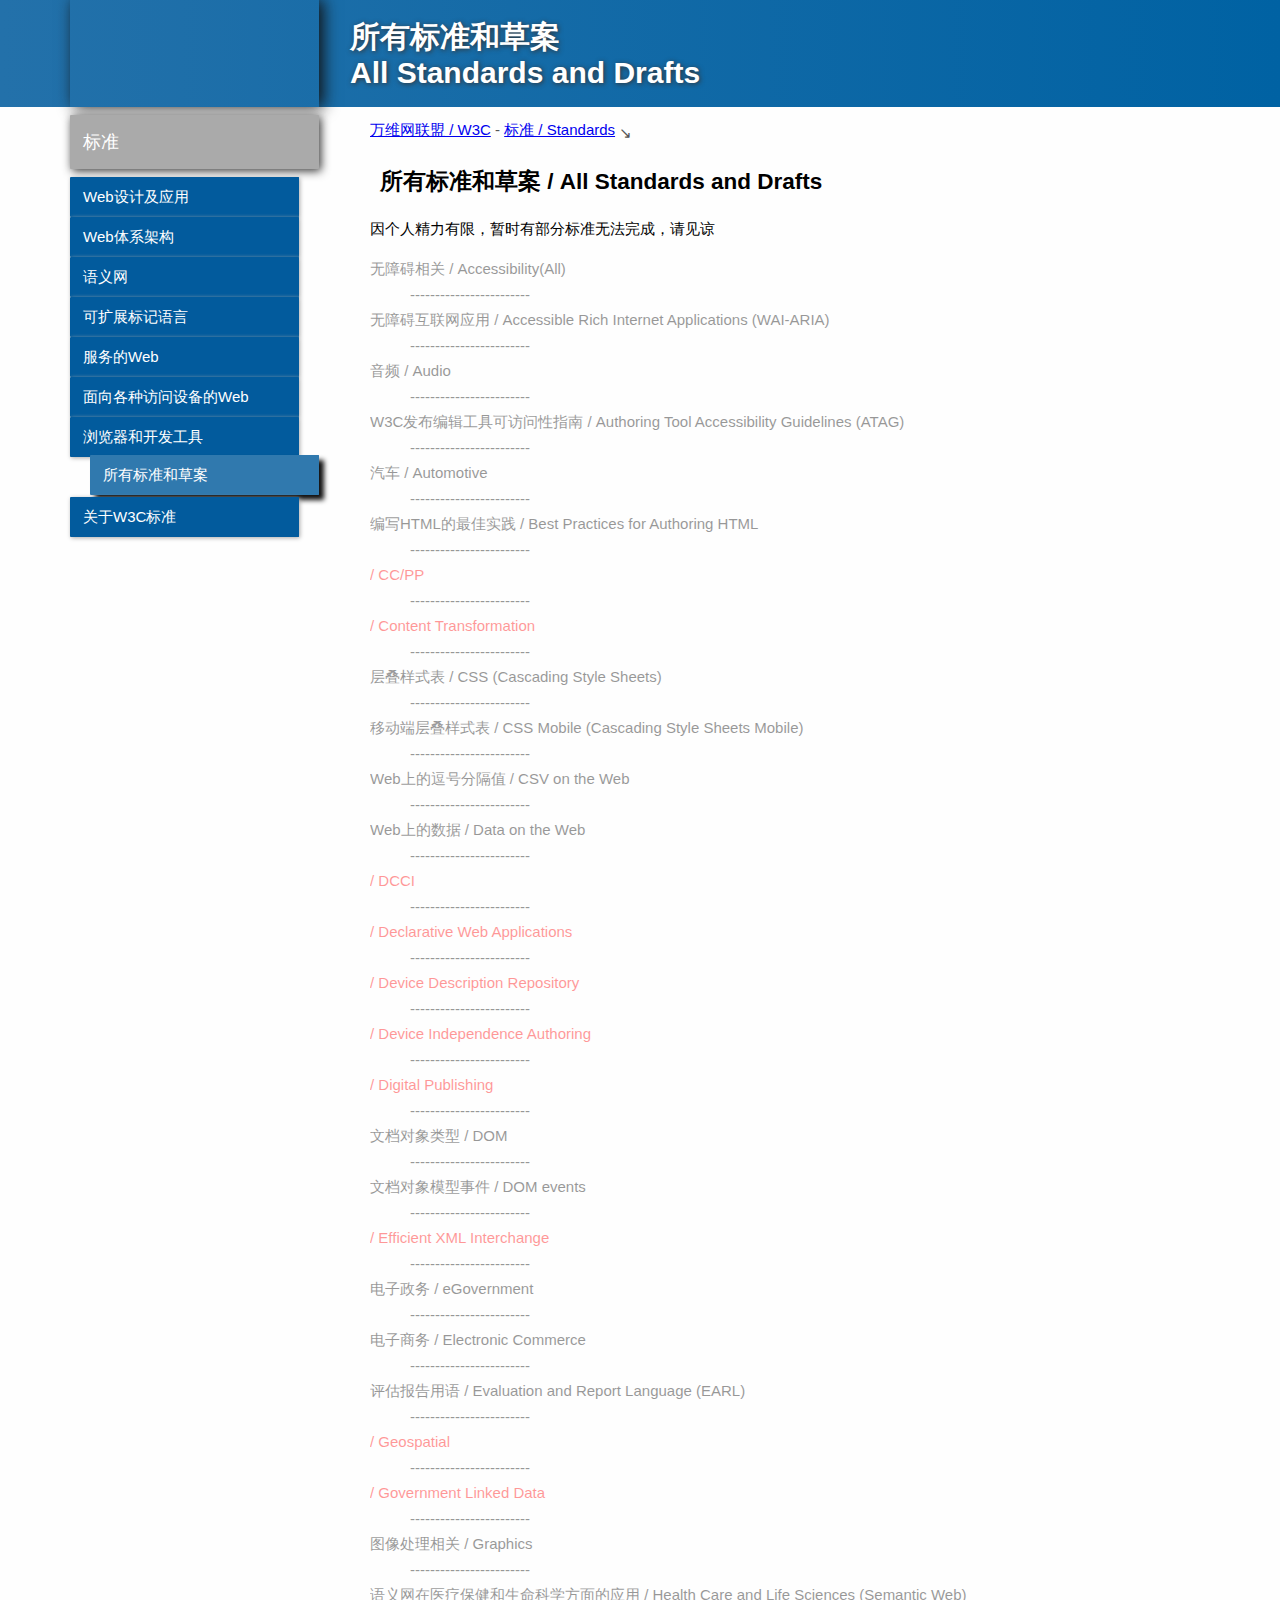
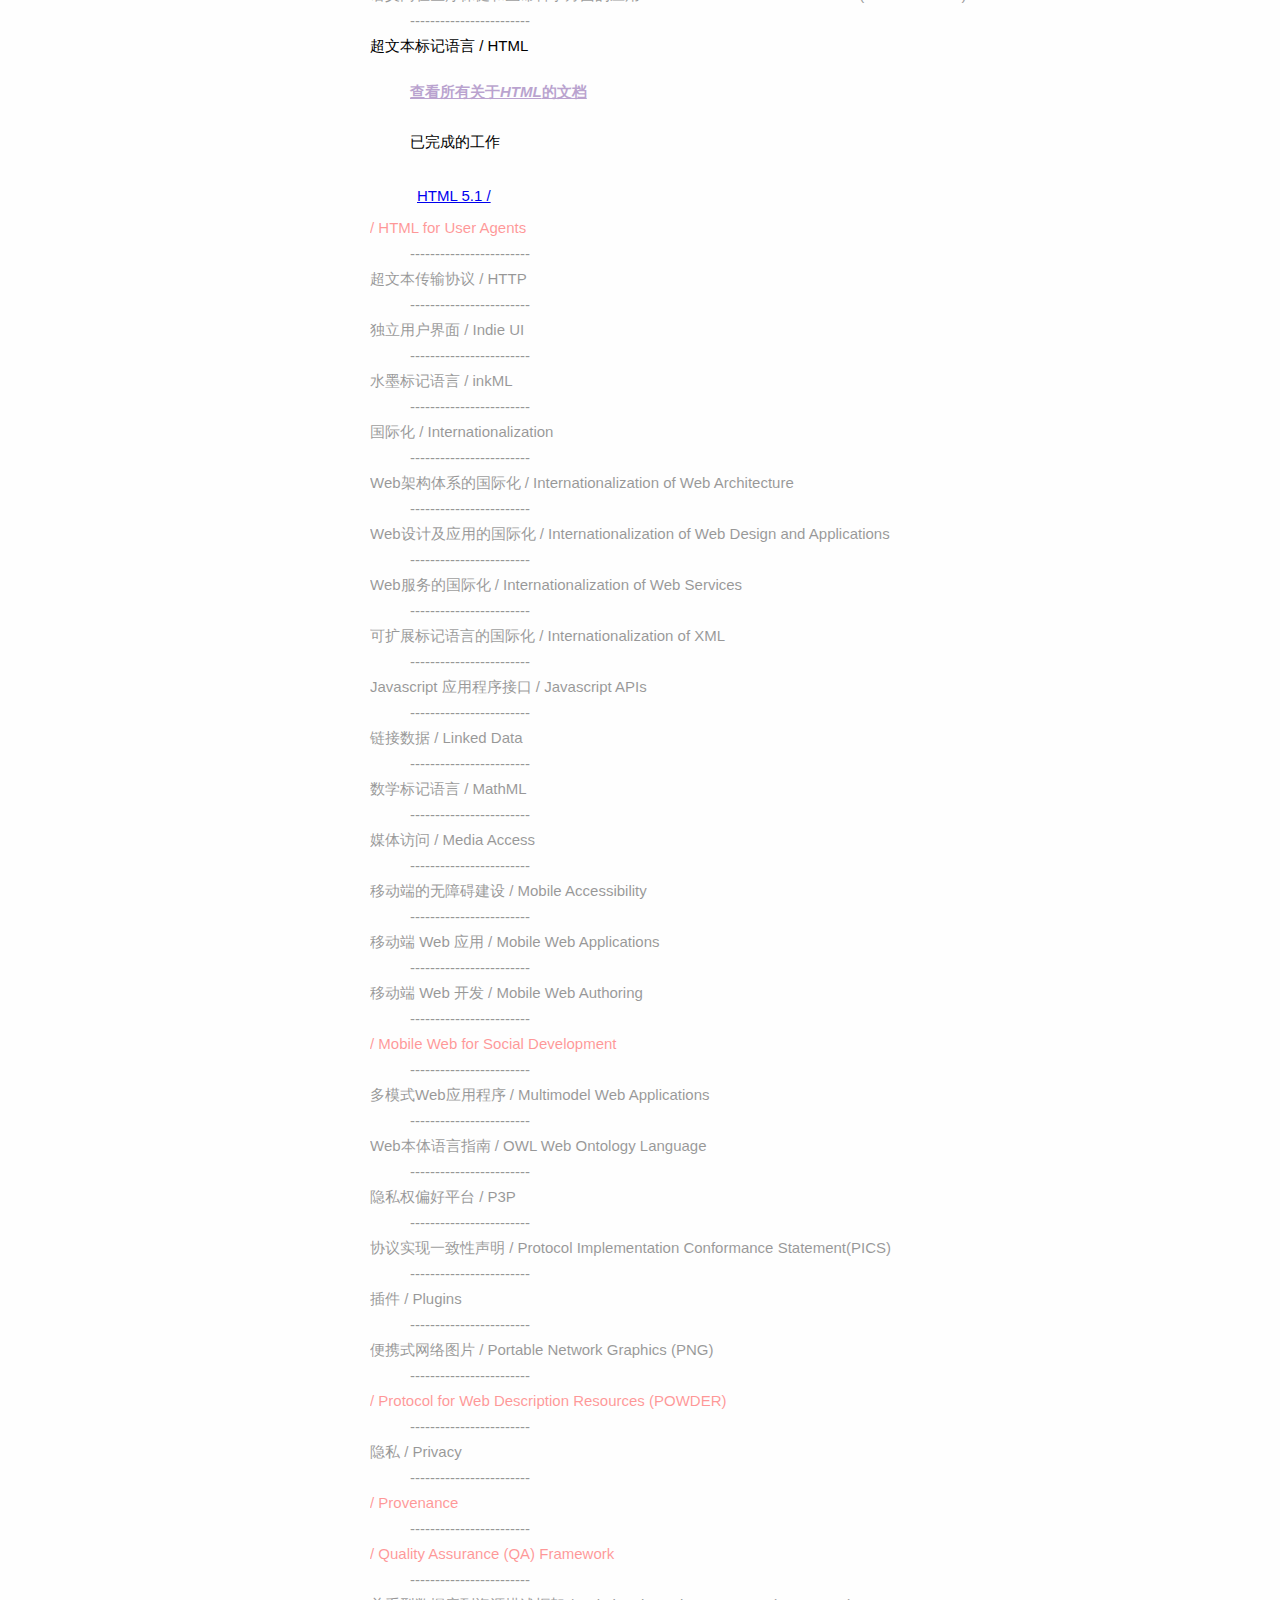
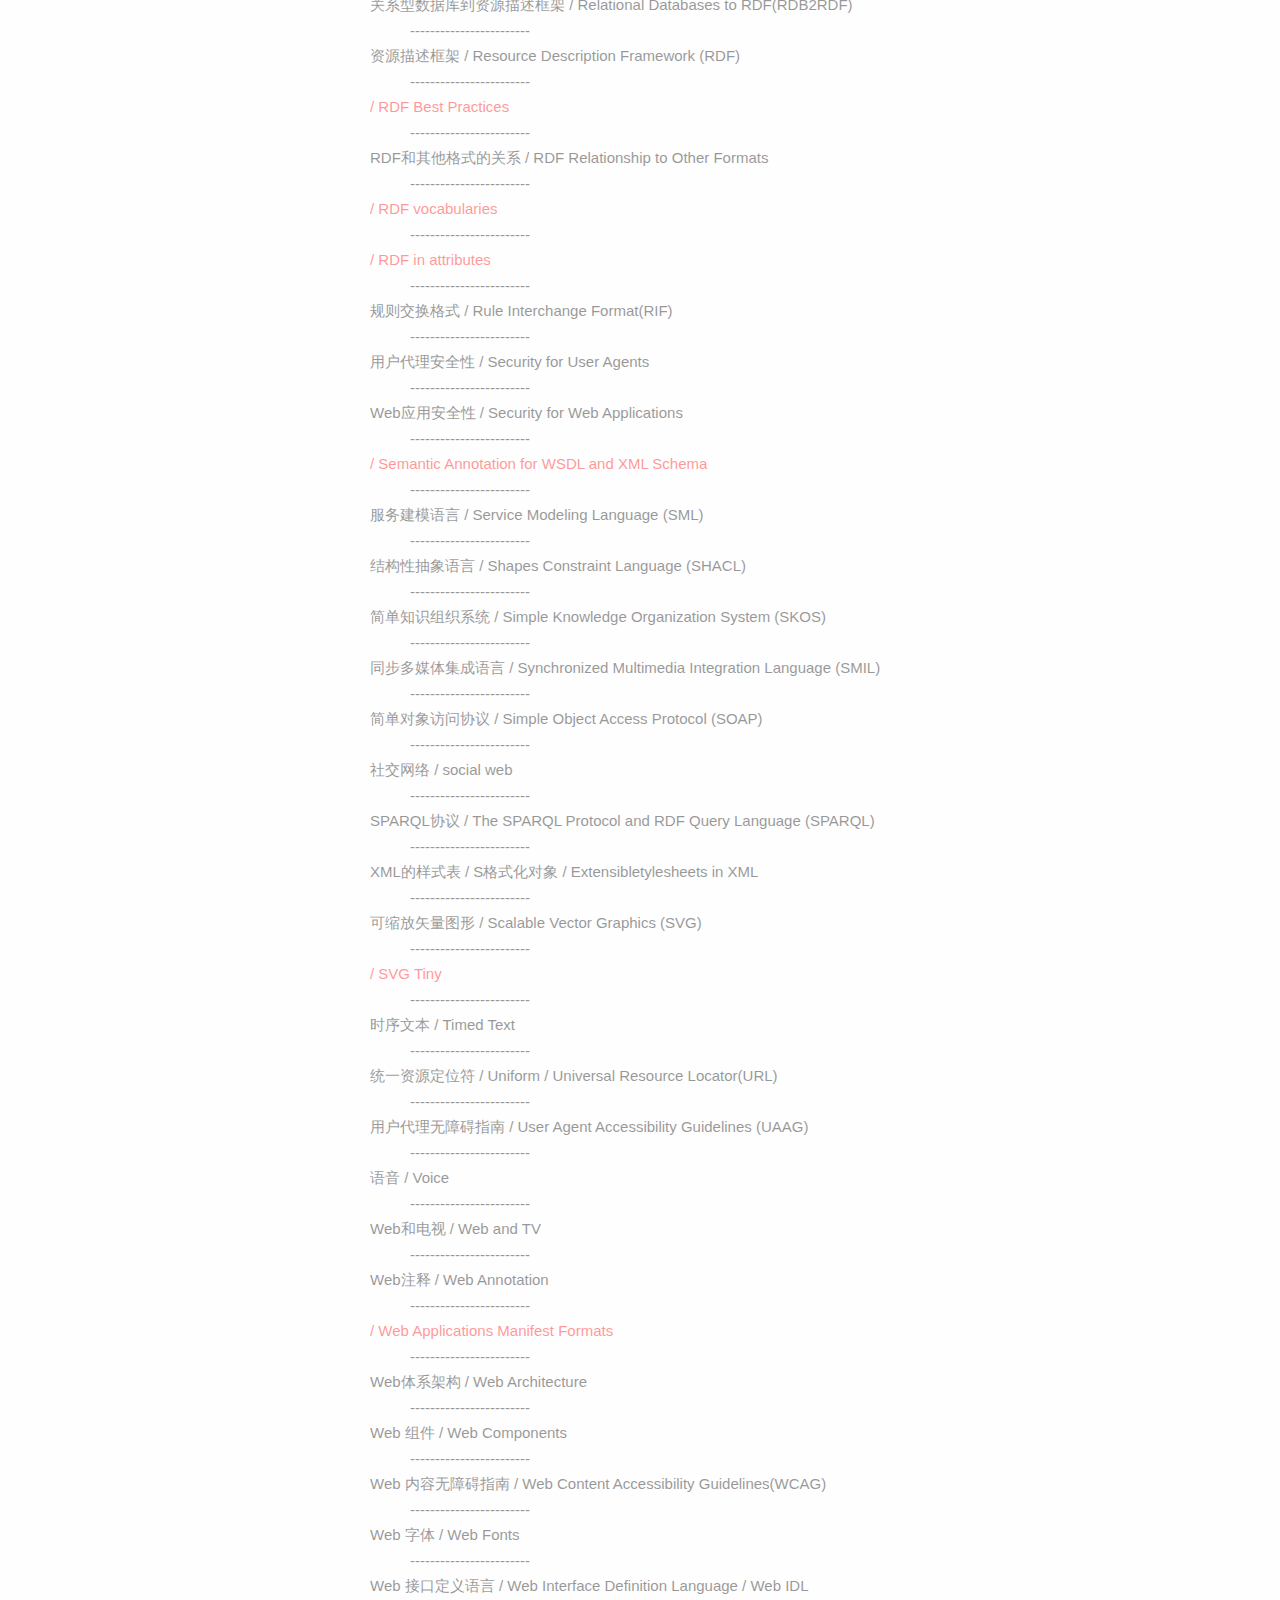
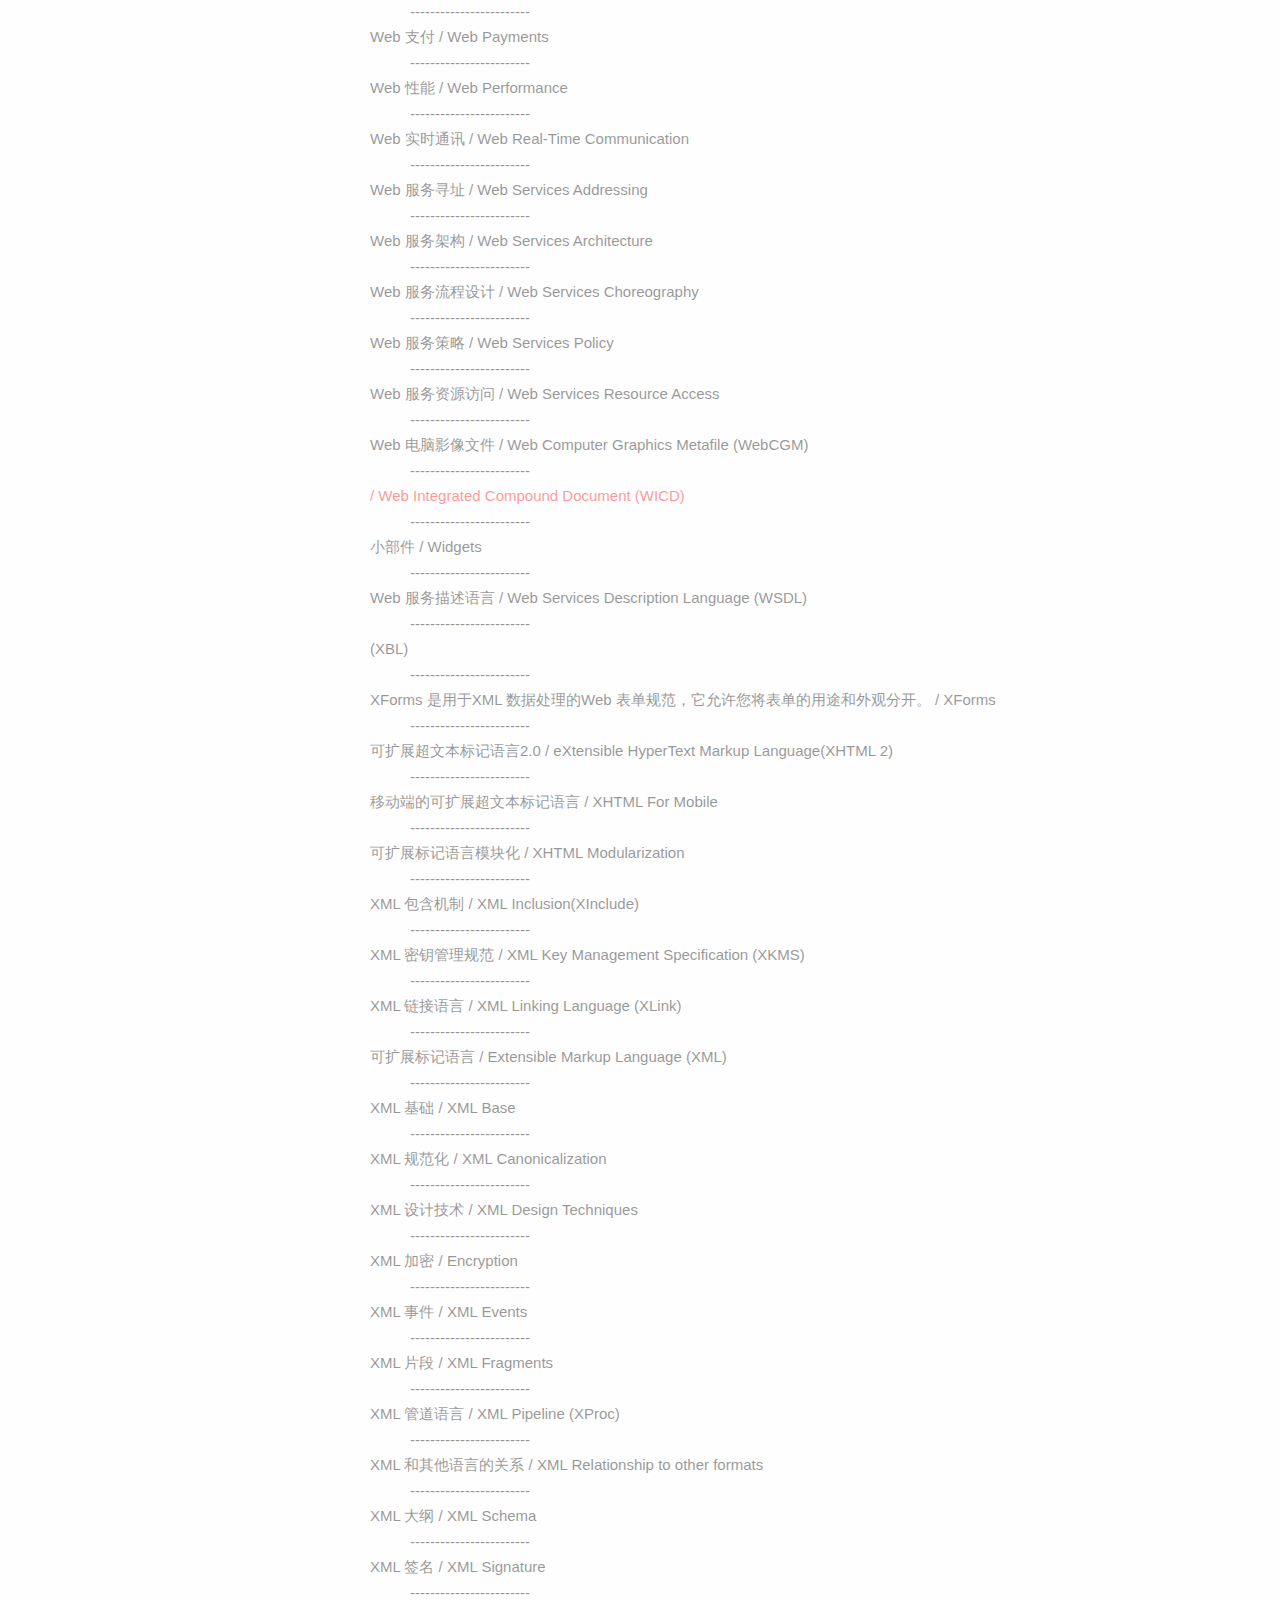
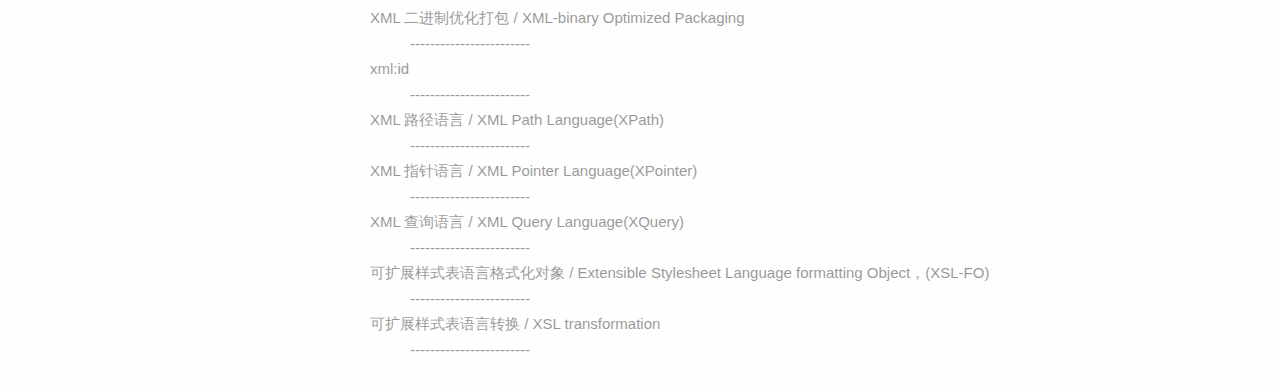
<file: TR/index.html>
<!DOCTYPE html>

<meta charset="utf-8">
<meta name="viewport" content="initial-scale=1, maximum-scale=1, minimum-scale=1, user-scalable=no">
<!-- TR - Technical report 技术报告 -->
<title>所有标准和草案 / All Standards and Drafts</title>
<link rel="shotcut icon" type="image/x-icon" href="/favicon.ico">
<link rel="stylesheet" type="text/css" href="/-/-.css">
<link rel="stylesheet" type="text/css" href="/-/TR.css">
<!--[if lte IE 8]> 
<script src="http://apps.bdimg.com/libs/html5shiv/3.7/html5shiv.min.js"></script>
<![endif]-->
<style>
[no]{
	opacity:.4;
}
[err]{
	color:red;
}
</style>

<body>
<header>
	<div class="cf">
		<div id="logo">
			<a href="/"></a>
		</div>
		<h1>所有标准和草案<br>All Standards and Drafts</h1>
		<aside>
			<nav id="theme">
				<h5><a href="/standards">标准</a></h5>
				<a href="/standards/webdesign" title="Web设计及应用 Web Design and Applications">Web设计及应用</a>
				<a href="/standards/webarch" title="Web体系架构 Web Architecture">Web体系架构</a>
				<a href="/standards/semanticweb" title="语义网 Semantic Web">语义网</a>
				<a href="/standards/xml" title="可扩展标记语言 XML Technology">可扩展标记语言</a>
				<a href="/standards/webofservices" title="服务的Web Web of Services">服务的Web</a>
				<a href="/standards/webofdevices" title="面向各种访问设备的Web Web of Devices">面向各种访问设备的Web</a>
				<a href="/standards/agents" title="浏览器和开发工具 Browers and Authoring Tools">浏览器和开发工具</a>
				<a class="current_page" title="所有标准和草案 All Standards and Drafts">所有标准和草案</a>
				<a href="/standards/about" title="关于W3C标准 About W3C Standards">关于W3C标准</a>
			</nav>
		</aside>
	</div>
</header>

<main>
	<nav class="breadcrumbs">
		<span><a href="http://www.w3.org" title="www.w3.org 官网">万维网联盟 / W3C</a></span>
		<span><a href="/standards">标准 / Standards</a></span>
		<h2>所有标准和草案 / All Standards and Drafts</h2>
	</nav>
	<p>因个人精力有限，暂时有部分标准无法完成，请见谅</p>
	<dl id="ALL_STANDARDS_AND_DRAFTS">
		<dt no>无障碍相关 / Accessibility(All)</dt>
		<dd no> ------------------------ </dd>
		<dt no>无障碍互联网应用 / Accessible Rich Internet Applications (WAI-ARIA)</dt>
		<dd no> ------------------------ </dd>
		<dt no>音频 / Audio</dt>
		<dd no> ------------------------ </dd>
		<dt no>W3C发布编辑工具可访问性指南 / Authoring Tool Accessibility Guidelines (ATAG)</dt>
		<dd no> ------------------------ </dd>
		<dt no>汽车 / Automotive</dt>
		<dd no> ------------------------ </dd>
		<dt no>编写HTML的最佳实践 / Best Practices for Authoring HTML</dt>
		<dd no> ------------------------ </dd>
		<dt no err> / CC/PP</dt>
		<dd no> ------------------------ </dd>
		<dt no err> / Content Transformation</dt>
		<dd no> ------------------------ </dd>
		<dt no>层叠样式表 / CSS (Cascading Style Sheets)</dt>
		<dd no> ------------------------ </dd>
		<dt no>移动端层叠样式表 / CSS Mobile (Cascading Style Sheets Mobile)</dt>
		<dd no> ------------------------ </dd>
		<dt no>Web上的逗号分隔值 / CSV on the Web</dt>
		<dd no> ------------------------ </dd>
		<dt no>Web上的数据 / Data on the Web</dt>
		<dd no> ------------------------ </dd>
		<dt no err> / DCCI</dt>
		<dd no> ------------------------ </dd>
		<dt no err> / Declarative Web Applications</dt>
		<dd no> ------------------------ </dd>
		<dt no err> / Device Description Repository</dt>
		<dd no> ------------------------ </dd>
		<dt no err> / Device Independence Authoring</dt>
		<dd no> ------------------------ </dd>
		<dt no err> / Digital Publishing</dt>
		<dd no> ------------------------ </dd>
		<dt no>文档对象类型 / DOM</dt>
		<dd no> ------------------------ </dd>
		<dt no>文档对象模型事件 / DOM events</dt>
		<dd no> ------------------------ </dd>
		<dt no err> / Efficient XML Interchange</dt>
		<dd no> ------------------------ </dd>
		<dt no>电子政务 / eGovernment</dt>
		<dd no> ------------------------ </dd>
		<dt no>电子商务 / Electronic Commerce</dt>
		<dd no> ------------------------ </dd>
		<dt no>评估报告用语 / Evaluation and Report Language (EARL)</dt>
		<dd no> ------------------------ </dd>
		<dt no err err> / Geospatial</dt>
		<dd no> ------------------------ </dd>
		<dt no err err> / Government Linked Data</dt>
		<dd no> ------------------------ </dd>
		<dt no>图像处理相关 / Graphics</dt>
		<dd no> ------------------------ </dd>
		<dt no>语义网在医疗保健和生命科学方面的应用 / Health Care and Life Sciences (Semantic Web)</dt>
		<dd no> ------------------------ </dd>
		<dt>超文本标记语言 / HTML</dt>
		<dd>
			<h4 no><a href="">查看所有关于<i>HTML</i>的文档</a></h4>
			<h5>已完成的工作</h5>
			<table>
				<tr>
					<td></td>
					<td><a href="html">HTML 5.1 / </a></td>
				</tr>
				<tr>
					<td></td>
					<span></span>
				</tr>
			</table>
		</dd>
		<dt no err> / HTML for User Agents</dt>
		<dd no> ------------------------ </dd>
		<dt no>超文本传输协议 / HTTP</dt>
		<dd no> ------------------------ </dd>
		<dt no>独立用户界面 / Indie UI</dt>
		<dd no> ------------------------ </dd>
		<dt no>水墨标记语言 / inkML</dt>
		<dd no> ------------------------ </dd>
		<dt no>国际化 / Internationalization</dt>
		<dd no> ------------------------ </dd>
		<dt no>Web架构体系的国际化 / Internationalization of Web Architecture</dt>
		<dd no> ------------------------ </dd>
		<dt no>Web设计及应用的国际化 / Internationalization of Web Design and Applications</dt>
		<dd no> ------------------------ </dd>
		<dt no>Web服务的国际化 / Internationalization of Web Services</dt>
		<dd no> ------------------------ </dd>
		<dt no>可扩展标记语言的国际化 / Internationalization of XML</dt>
		<dd no> ------------------------ </dd>
		<dt no>Javascript 应用程序接口 / Javascript APIs</dt>
		<dd no> ------------------------ </dd>
		<dt no>链接数据 / Linked Data</dt>
		<dd no> ------------------------ </dd>
		<dt no>数学标记语言 / MathML</dt>
		<dd no> ------------------------ </dd>
		<dt no>媒体访问 / Media Access</dt>
		<dd no> ------------------------ </dd>
		<dt no>移动端的无障碍建设 / Mobile Accessibility</dt>
		<dd no> ------------------------ </dd>
		<dt no>移动端 Web 应用 / Mobile Web Applications</dt>
		<dd no> ------------------------ </dd>
		<dt no>移动端 Web 开发 / Mobile Web Authoring</dt>
		<dd no> ------------------------ </dd>
		<dt no err> / Mobile Web for Social Development</dt>
		<dd no> ------------------------ </dd>
		<dt no>多模式Web应用程序 / Multimodel Web Applications</dt>
		<dd no> ------------------------ </dd>
		<dt no>Web本体语言指南 / OWL Web Ontology Language</dt>
		<dd no> ------------------------ </dd>
		<dt no>隐私权偏好平台 / P3P</dt>
		<dd no> ------------------------ </dd>
		<dt no>协议实现一致性声明 / Protocol Implementation Conformance Statement(PICS)</dt>
		<dd no> ------------------------ </dd>
		<dt no>插件 / Plugins</dt>
		<dd no> ------------------------ </dd>
		<dt no>便携式网络图片 / Portable Network Graphics (PNG)</dt>
		<dd no> ------------------------ </dd>
		<dt no err> / Protocol for Web Description Resources (POWDER)</dt>
		<dd no> ------------------------ </dd>
		<dt no>隐私 / Privacy</dt>
		<dd no> ------------------------ </dd>
		<dt no err> / Provenance</dt>
		<dd no> ------------------------ </dd>
		<dt no err> / Quality Assurance (QA) Framework</dt>
		<dd no> ------------------------ </dd>
		<dt no>关系型数据库到资源描述框架 / Relational Databases to RDF(RDB2RDF)</dt>
		<dd no> ------------------------ </dd>
		<dt no>资源描述框架 / Resource Description Framework (RDF)</dt>
		<dd no> ------------------------ </dd>
		<dt no err> / RDF Best Practices</dt>
		<dd no> ------------------------ </dd>
		<dt no>RDF和其他格式的关系 / RDF Relationship to Other Formats</dt>
		<dd no> ------------------------ </dd>
		<dt no err> / RDF vocabularies</dt>
		<dd no> ------------------------ </dd>
		<dt no err> / RDF in attributes</dt>
		<dd no> ------------------------ </dd>
		<dt no>规则交换格式 / Rule Interchange Format(RIF)</dt>
		<dd no> ------------------------ </dd>
		<dt no>用户代理安全性 / Security for User Agents</dt>
		<dd no> ------------------------ </dd>
		<dt no>Web应用安全性 / Security for Web Applications</dt>
		<dd no> ------------------------ </dd>
		<dt no err> / Semantic Annotation for WSDL and XML Schema</dt>
		<dd no> ------------------------ </dd>
		<dt no>服务建模语言 / Service Modeling Language (SML)</dt>
		<dd no> ------------------------ </dd>
		<dt no>结构性抽象语言 / Shapes Constraint Language (SHACL)</dt>
		<dd no> ------------------------ </dd>
		<dt no>简单知识组织系统 / Simple Knowledge Organization System (SKOS)</dt>
		<dd no> ------------------------ </dd>
		<dt no>同步多媒体集成语言 / Synchronized Multimedia Integration Language (SMIL)	</dt>
		<dd no> ------------------------ </dd>
		<dt no>简单对象访问协议 / Simple Object Access Protocol (SOAP)</dt>
		<dd no> ------------------------ </dd>
		<dt no>社交网络 / social web</dt>
		<dd no> ------------------------ </dd>
		<dt no>SPARQL协议 / The SPARQL Protocol and RDF Query Language (SPARQL)</dt>
		<dd no> ------------------------ </dd>
		<dt no>XML的样式表 / S格式化对象 / Extensibletylesheets in XML</dt>
		<dd no> ------------------------ </dd>
		<dt no>可缩放矢量图形 / Scalable Vector Graphics (SVG)</dt>
		<dd no> ------------------------ </dd>
		<dt no err> / SVG Tiny</dt>
		<dd no> ------------------------ </dd>
		<dt no>时序文本 / Timed Text</dt>
		<dd no> ------------------------ </dd>
		<dt no>统一资源定位符 / Uniform / Universal Resource Locator(URL)</dt>
		<dd no> ------------------------ </dd>
		<dt no>用户代理无障碍指南 / User Agent Accessibility Guidelines (UAAG)</dt>
		<dd no> ------------------------ </dd>
		<dt no>语音 / Voice</dt>
		<dd no> ------------------------ </dd>
		<dt no>Web和电视 / Web and TV</dt>
		<dd no> ------------------------ </dd>
		<dt no>Web注释 / Web Annotation</dt>
		<dd no> ------------------------ </dd>
		<dt no err> / Web Applications Manifest Formats</dt>
		<dd no> ------------------------ </dd>
		<dt no>Web体系架构 / Web Architecture</dt>
		<dd no> ------------------------ </dd>
		<dt no>Web 组件 / Web Components</dt>
		<dd no> ------------------------ </dd>
		<dt no>Web 内容无障碍指南 / Web Content Accessibility Guidelines(WCAG)</dt>
		<dd no> ------------------------ </dd>
		<dt no>Web 字体 / Web Fonts</dt>
		<dd no> ------------------------ </dd>
		<dt no>Web 接口定义语言 / Web Interface Definition Language / Web IDL</dt>
		<dd no> ------------------------ </dd>
		<dt no>Web 支付 / Web Payments</dt>
		<dd no> ------------------------ </dd>
		<dt no>Web 性能 / Web Performance</dt>
		<dd no> ------------------------ </dd>
		<dt no>Web 实时通讯 / Web Real-Time Communication</dt>
		<dd no> ------------------------ </dd>
		<dt no>Web 服务寻址 / Web Services Addressing</dt>
		<dd no> ------------------------ </dd>
		<dt no>Web 服务架构 / Web Services Architecture</dt>
		<dd no> ------------------------ </dd>
		<dt no>Web 服务流程设计 / Web Services Choreography</dt>
		<dd no> ------------------------ </dd>
		<dt no>Web 服务策略 / Web Services Policy</dt>
		<dd no> ------------------------ </dd>
		<dt no>Web 服务资源访问 / Web Services Resource Access</dt>
		<dd no> ------------------------ </dd>
		<dt no>Web 电脑影像文件 / Web Computer Graphics Metafile (WebCGM)</dt>
		<dd no> ------------------------ </dd>
		<dt no err> / Web Integrated Compound Document (WICD)</dt>
		<dd no> ------------------------ </dd>
		<dt no>小部件 / Widgets</dt>
		<dd no> ------------------------ </dd>
		<dt no>Web 服务描述语言 / Web Services Description Language (WSDL)</dt>
		<dd no> ------------------------ </dd>
		<dt no>(XBL)</dt>
		<dd no> ------------------------ </dd>
		<!--<a href="https://www.w3.org/TR/2012/NOTE-xbl-20120524/#relationship-to-xbl1">https://www.w3.org/TR/2012/NOTE-xbl-20120524/#relationship-to-xbl1</a> / W3C官网中的介绍为 Xenogamous Binding Language，而<a href="https://www.ibm.com/developerworks/cn/xml/standards/x-xblspec.html">https://www.ibm.com/developerworks/cn/xml/standards/x-xblspec.html</a> / IBM 家的 developerWorks 中国和<a href="https://developer.mozilla.org/en-US/docs/Mozilla/Tech/XBL">https://developer.mozilla.org/en-US/docs/Mozilla/Tech/XBL</a> / Mozilla 开发者文档中的介绍均为 XML Binding Language，-->
		<dt no>XForms 是用于XML 数据处理的Web 表单规范，它允许您将表单的用途和外观分开。 / XForms</dt>
		<dd no> ------------------------ </dd>
		<dt no>可扩展超文本标记语言2.0 / eXtensible HyperText Markup Language(XHTML 2)</dt>
		<dd no> ------------------------ </dd>
		<dt no>移动端的可扩展超文本标记语言 / XHTML For Mobile</dt>
		<dd no> ------------------------ </dd>
		<dt no>可扩展标记语言模块化 / XHTML Modularization</dt>
		<dd no> ------------------------ </dd>
		<dt no>XML 包含机制 / XML Inclusion(XInclude)</dt>
		<dd no> ------------------------ </dd>
		<dt no>XML 密钥管理规范 / XML Key Management Specification (XKMS)</dt>
		<dd no> ------------------------ </dd>
		<dt no>XML 链接语言 / XML Linking Language (XLink)</dt>
		<dd no> ------------------------ </dd>
		<dt no>可扩展标记语言 / Extensible Markup Language (XML)</dt>
		<dd no> ------------------------ </dd>
		<dt no>XML 基础 / XML Base</dt>
		<dd no> ------------------------ </dd>
		<dt no>XML 规范化 / XML Canonicalization</dt>
		<dd no> ------------------------ </dd>
		<dt no>XML 设计技术 / XML Design Techniques</dt>
		<dd no> ------------------------ </dd>
		<dt no>XML 加密 / Encryption</dt>
		<dd no> ------------------------ </dd>
		<dt no>XML 事件 / XML Events</dt>
		<dd no> ------------------------ </dd>
		<dt no>XML 片段 / XML Fragments</dt>
		<dd no> ------------------------ </dd>
		<dt no>XML 管道语言 / XML Pipeline (XProc)</dt>
		<dd no> ------------------------ </dd>
		<dt no>XML 和其他语言的关系 / XML Relationship to other formats</dt>
		<dd no> ------------------------ </dd>
		<dt no>XML 大纲 / XML Schema</dt>
		<dd no> ------------------------ </dd>
		<dt no>XML 签名 / XML Signature</dt>
		<dd no> ------------------------ </dd>
		<dt no>XML 二进制优化打包 / XML-binary Optimized Packaging</dt>
		<dd no> ------------------------ </dd>
		<dt no>xml:id</dt>
		<dd no> ------------------------ </dd>
		<dt no>XML 路径语言 / XML Path Language(XPath)</dt>
		<dd no> ------------------------ </dd>
		<dt no>XML 指针语言 / XML Pointer Language(XPointer)</dt>
		<dd no> ------------------------ </dd>
		<dt no>XML 查询语言 / XML Query Language(XQuery)</dt>
		<dd no> ------------------------ </dd>
		<dt no>可扩展样式表语言格式化对象 / Extensible Stylesheet Language formatting Object，(XSL-FO)</dt>
		<dd no> ------------------------ </dd>
		<dt no>可扩展样式表语言转换 / XSL transformation</dt>
		<dd no> ------------------------ </dd>
	</dl>
</main>

<footer>
<div id=""></div>
</footer>
</file>
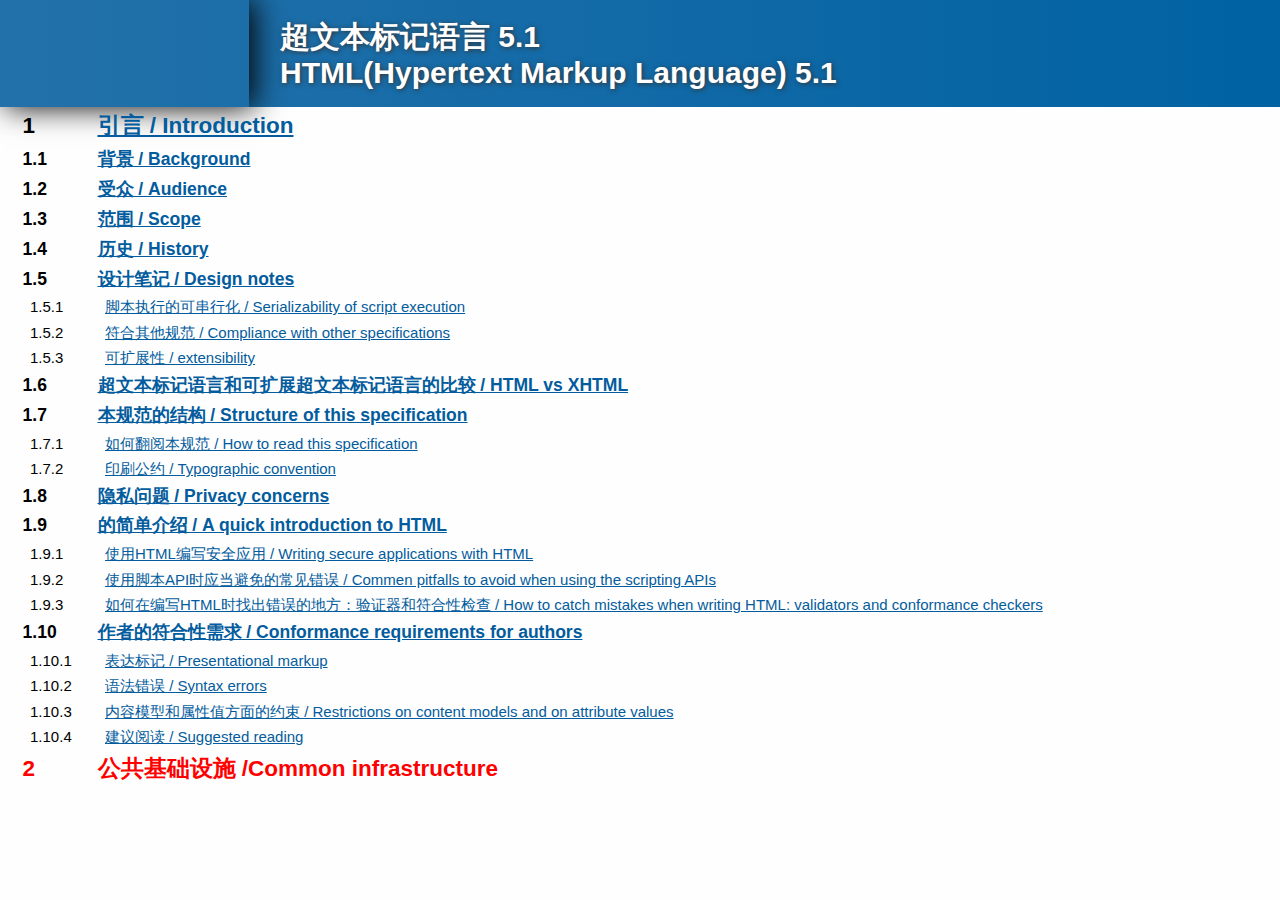
<file: TR/html/index.html>
<!DOCTYPE html>

<meta charset="utf-8">
<meta name="viewport" content="initial-scale=1, maximum-scale=1, minimum-scale=1, user-scalable=no">
<title>HTML 5.1</title>
<link rel="shotcut icon" type="image/x-icon" href="/favicon.ico">
<link rel="stylesheet" type="text/css" href="/-/-.css">
<link rel="stylesheet" type="text/css" href="/-/TR-.css">
<!--[if lte IE 8]>
	<script src="http://apps.bdimg.com/libs/html5shiv/3.7/html5shiv.min.js"></script>
<![endif]-->
<style>
[no]{
	opacity:.4;
}
[err]{
	color:red;
}
</style>


<body>
<header>
	<div class="cf">
		<div id="logo">
			<a href="/"></a>
		</div>
		<h1>超文本标记语言 5.1<br>HTML(Hypertext Markup Language) 5.1</h1>
	</div>
</header>

	<nav>
		<h2><a href="introduction.html">引言 / Introduction</a></h2>
			<h3><a href="introduction.html#background">背景 / Background</a></h3>
			<h3><a href="introduction.html#Audience">受众 / Audience</a></h3>
			<h3><a href="introduction.html#scope">范围 / Scope</a></h3>
			<h3><a href="introduction.html#history">历史 / History</a></h3>
			<h3><a href="introduction.html#design-notes">设计笔记 / Design notes</a></h4>
				<h4><a href="introduction.html#serializability-of-script-execution">脚本执行的可串行化 / Serializability of script execution</a></h4>
				<h4><a href="introduction.html#compliance-with-other-specifications">符合其他规范 / Compliance with other specifications</a></h4>
				<h4><a href="introduction.html#design-notes-extensibility">可扩展性 / extensibility</a></h4>
			<h3><a href="introduction.html#html-vs-xhtml">超文本标记语言和可扩展超文本标记语言的比较 / HTML vs XHTML</a></h3>
			<h3><a href="introduction.html#structure-of-this-specification">本规范的结构 / Structure of this specification</a></h3>
				<h4><a href="infrastructure.html#how-to-read-this-specification">如何翻阅本规范 / How to read this specification</a></h4>
				<h4><a href="infrastructure.html#typographic-convention">印刷公约 / Typographic convention</a></h4>
			<h3><a href="introduction.html#fingerprint">隐私问题 / Privacy concerns</a></h3>
			<h3><a href="introduction.html#a-quick-introduction-to-html">的简单介绍 / A quick introduction to HTML</a></h3>
				<h4><a href="introduction.html#writing-secure-applications-with-html">使用HTML编写安全应用 / Writing secure applications with HTML</a></h4>
				<h4><a href="introduction.html#common-pitfalls-to-avoid-when-using-the-scripting-apis">使用脚本API时应当避免的常见错误 / Commen pitfalls to avoid when using the scripting APIs</a></h4>
				<h4><a href="introduction.html#how-to-catch-mistakes-when-writing-html-validators-and-conformance-checkers">如何在编写HTML时找出错误的地方：验证器和符合性检查 / How to catch mistakes when writing HTML: validators and conformance checkers</a></h4>
			<h3><a href="introduction.html#conformance-requirements-for-authors">作者的符合性需求 / Conformance requirements for authors</a></h3>
				<h4><a href="introduction.html#presentational-markup">表达标记 / Presentational markup</a></h4>
				<h4><a href="introduction.html#syntax-errors">语法错误 / Syntax errors</a></h4>
				<h4><a href="introduction.html#restrictions-on-centent-model-and-attribute-values">内容模型和属性值方面的约束 / Restrictions on content models and on attribute values</a></h4>
				<h4><a href="introduction.html#suggested-reading">建议阅读 / Suggested reading</a></h4>
		<h2 err>公共基础设施 /Common infrastructure</h2>
	</nav>
<main>
</main>
</file>
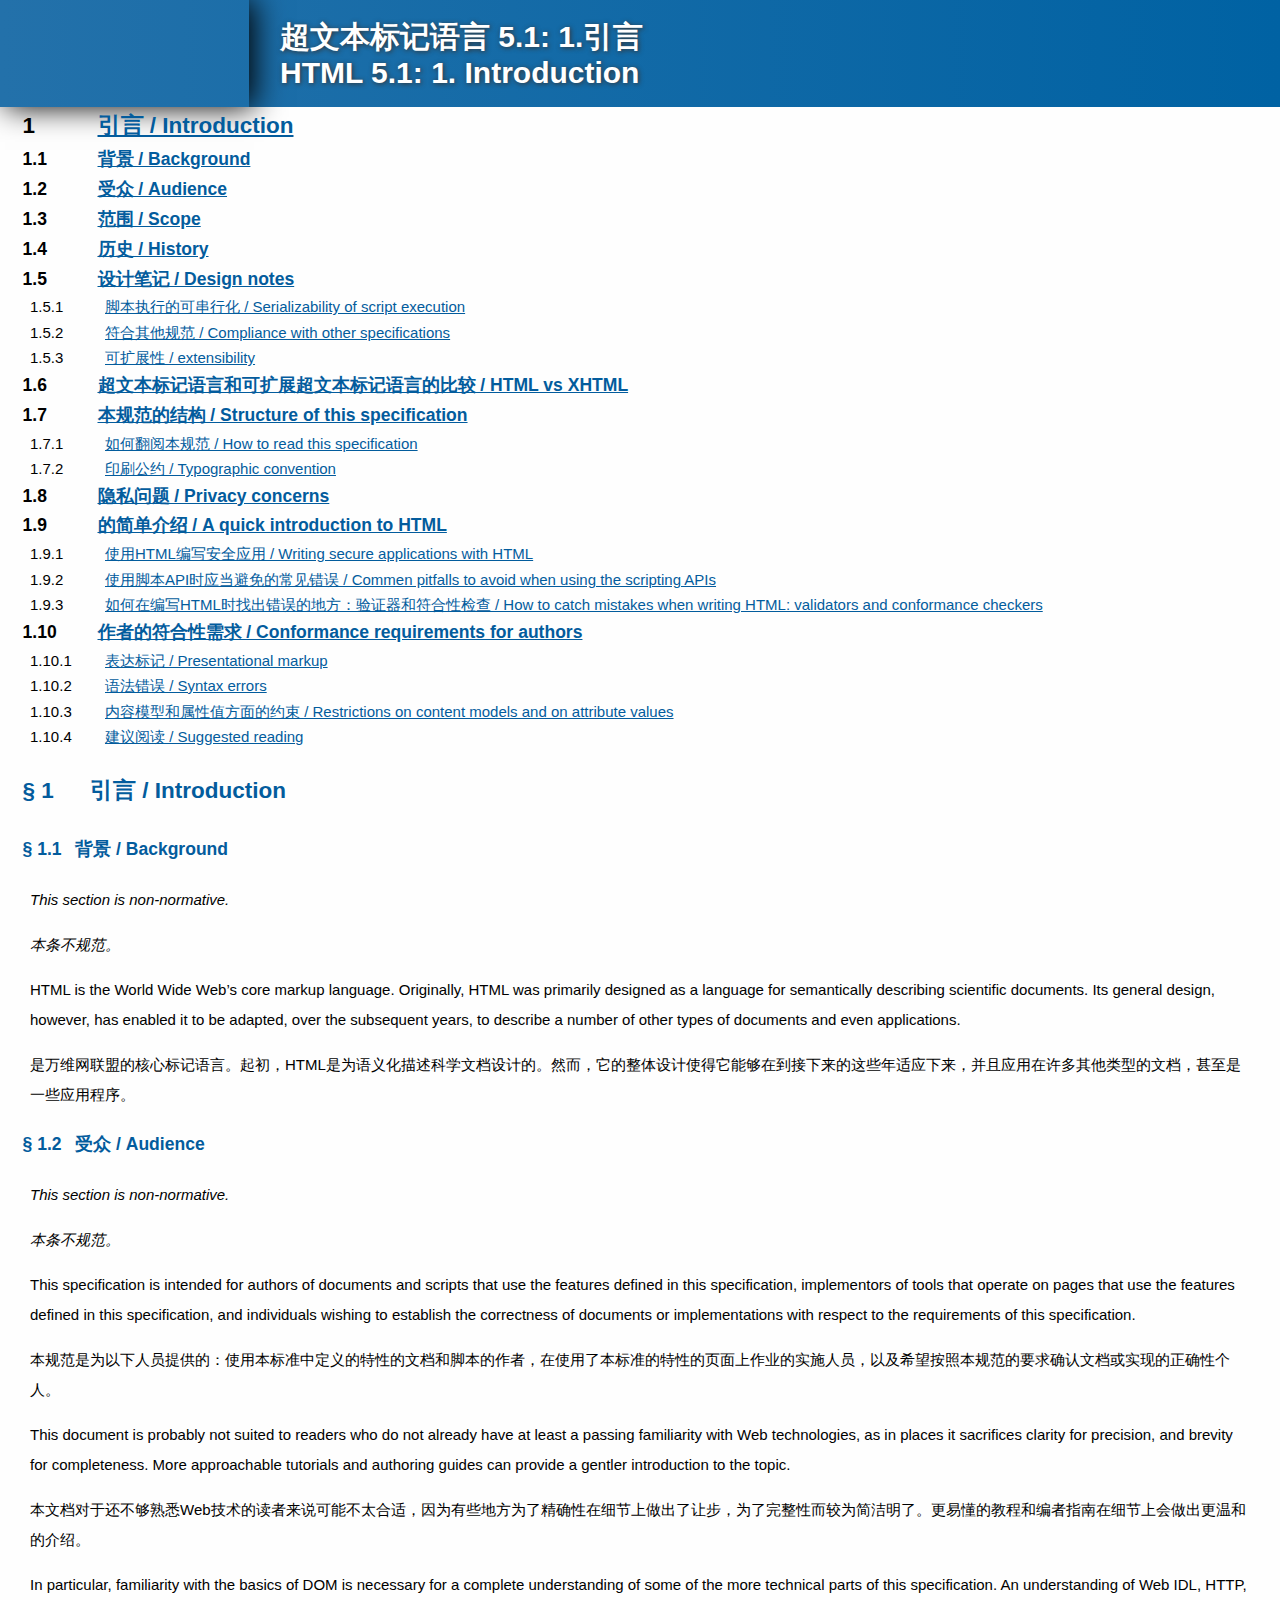
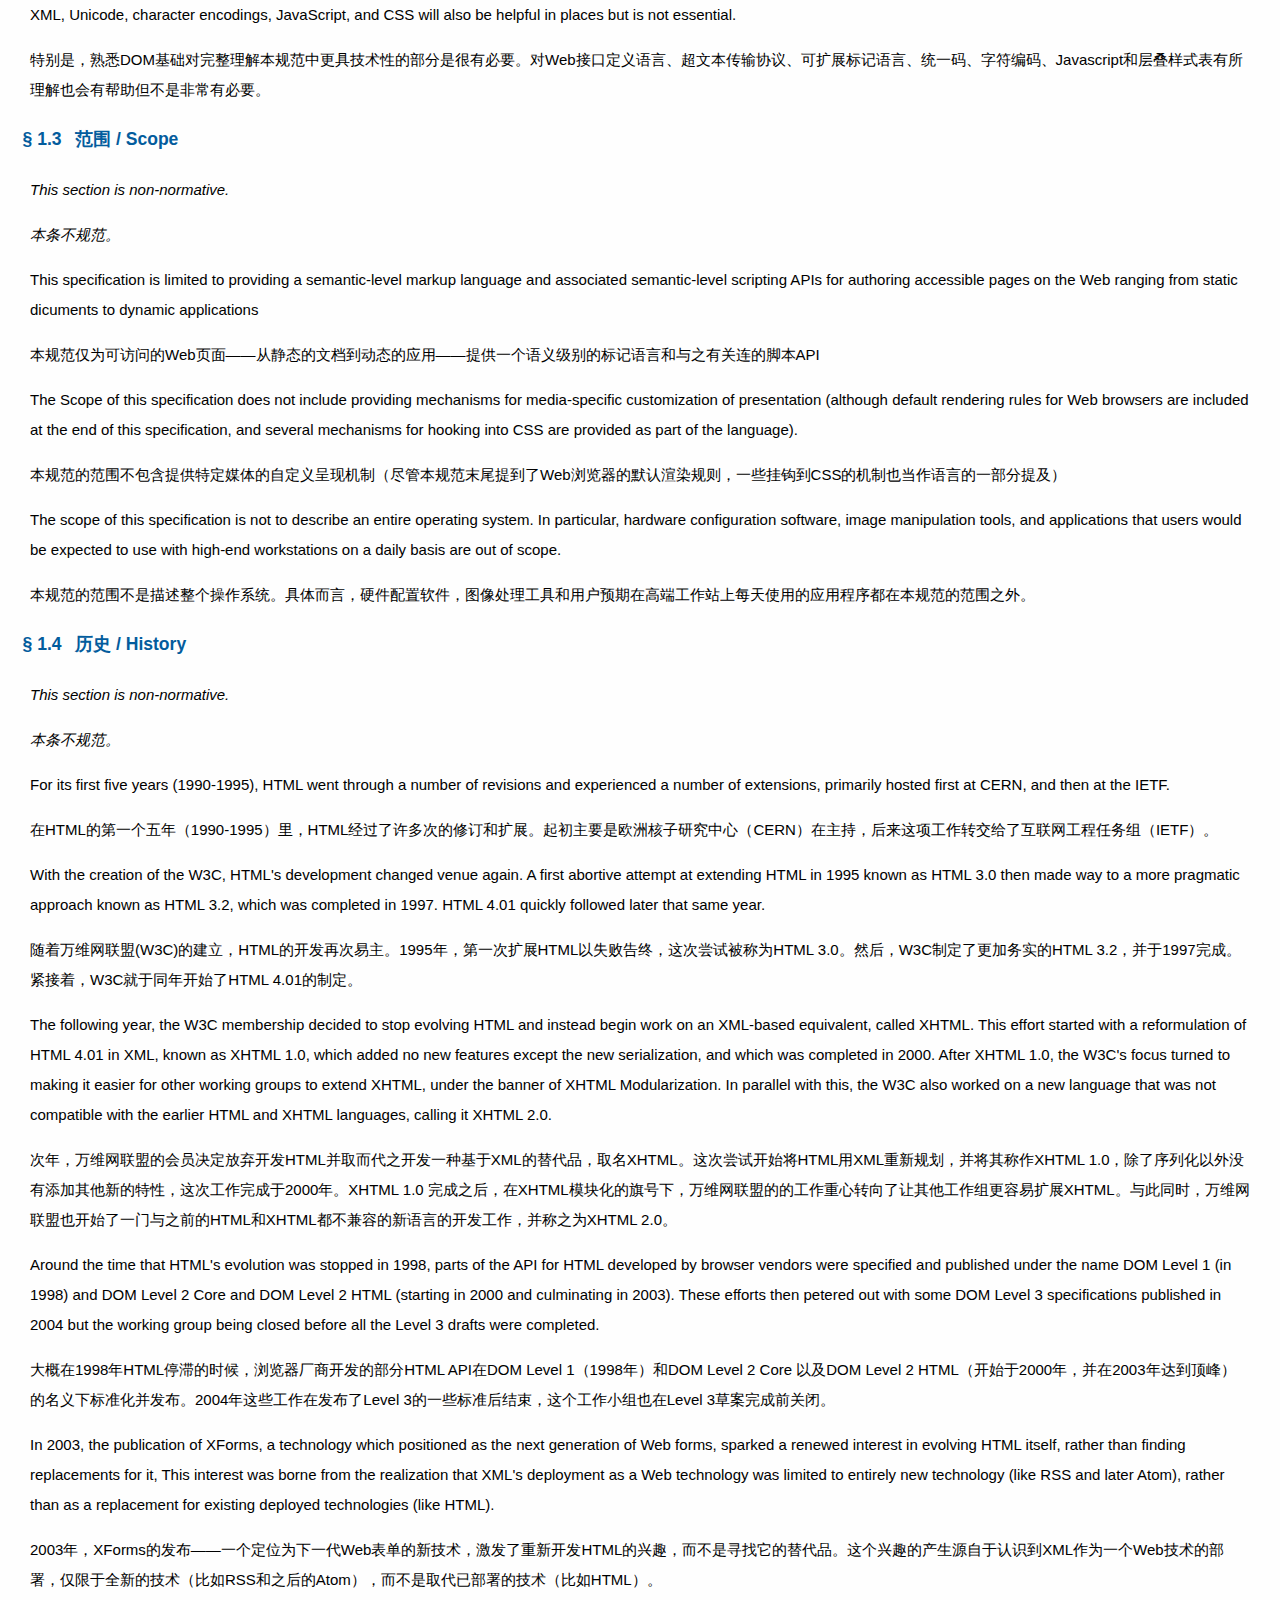
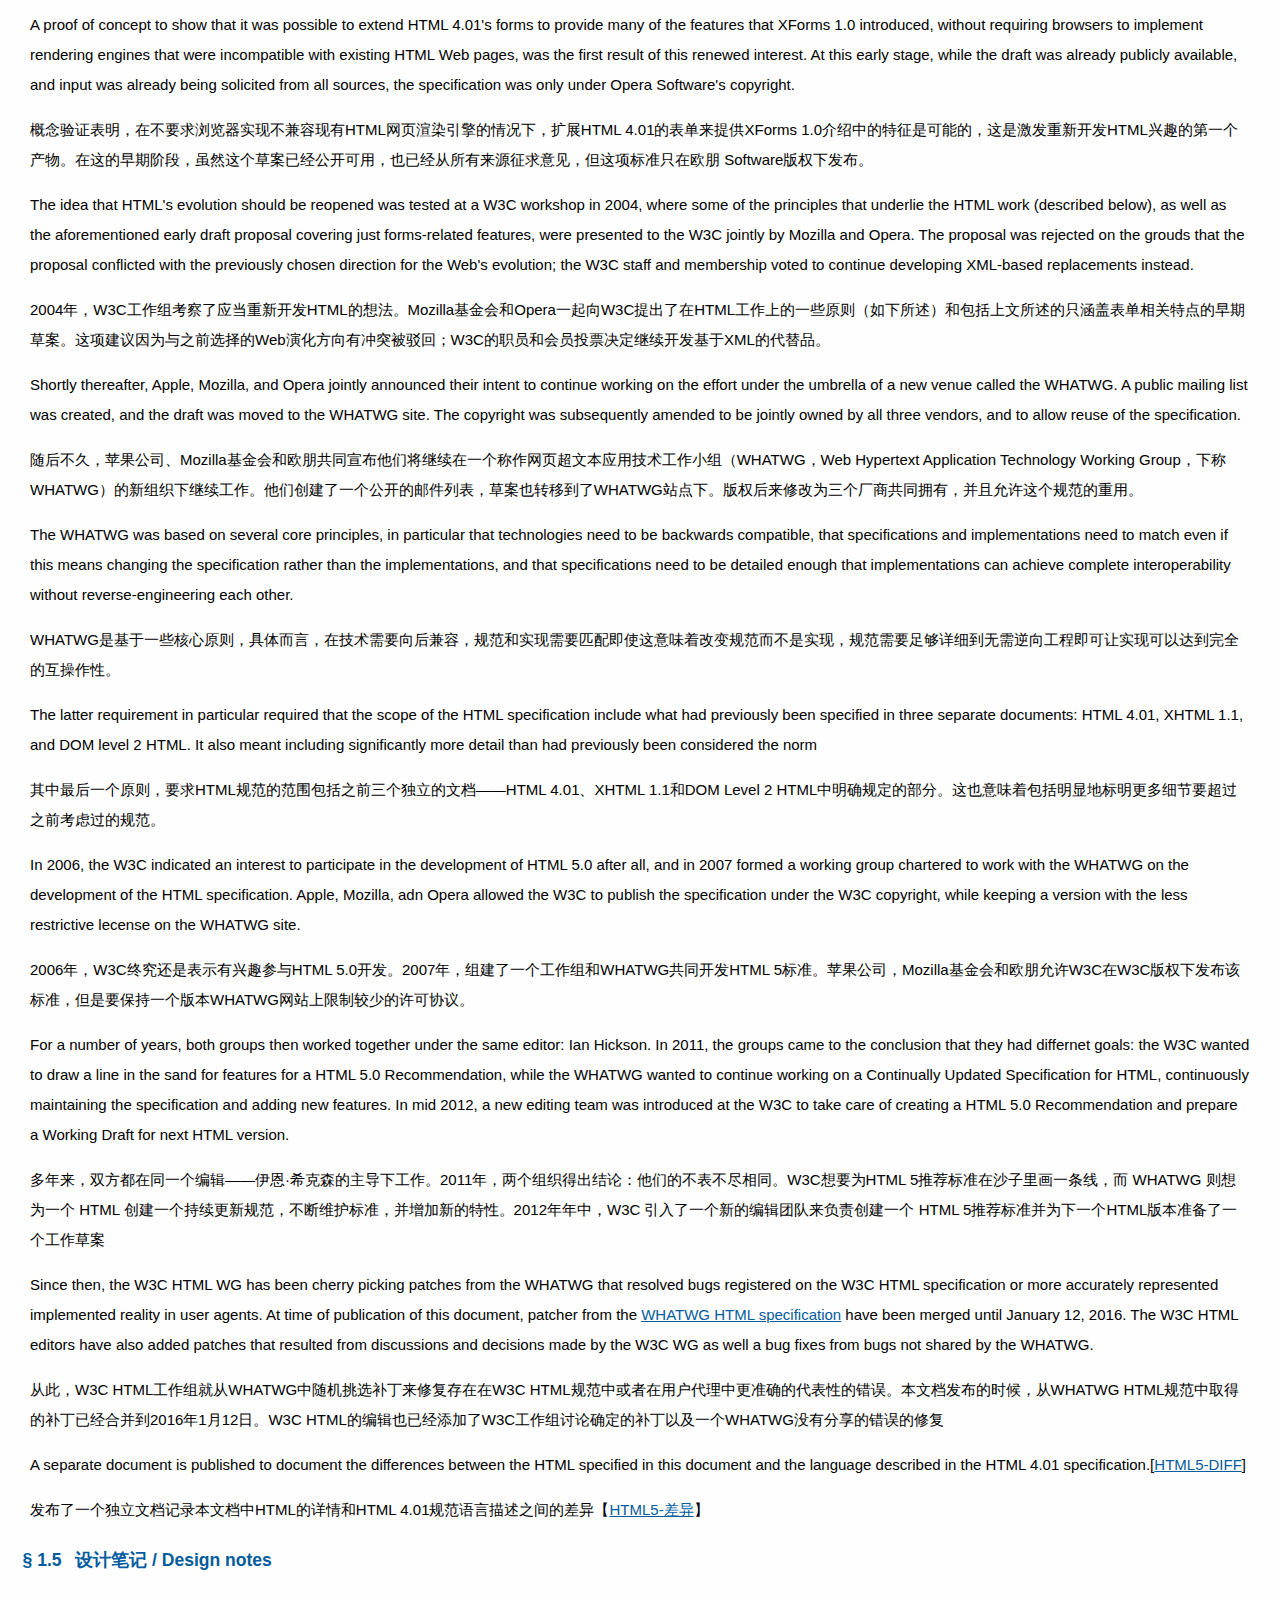
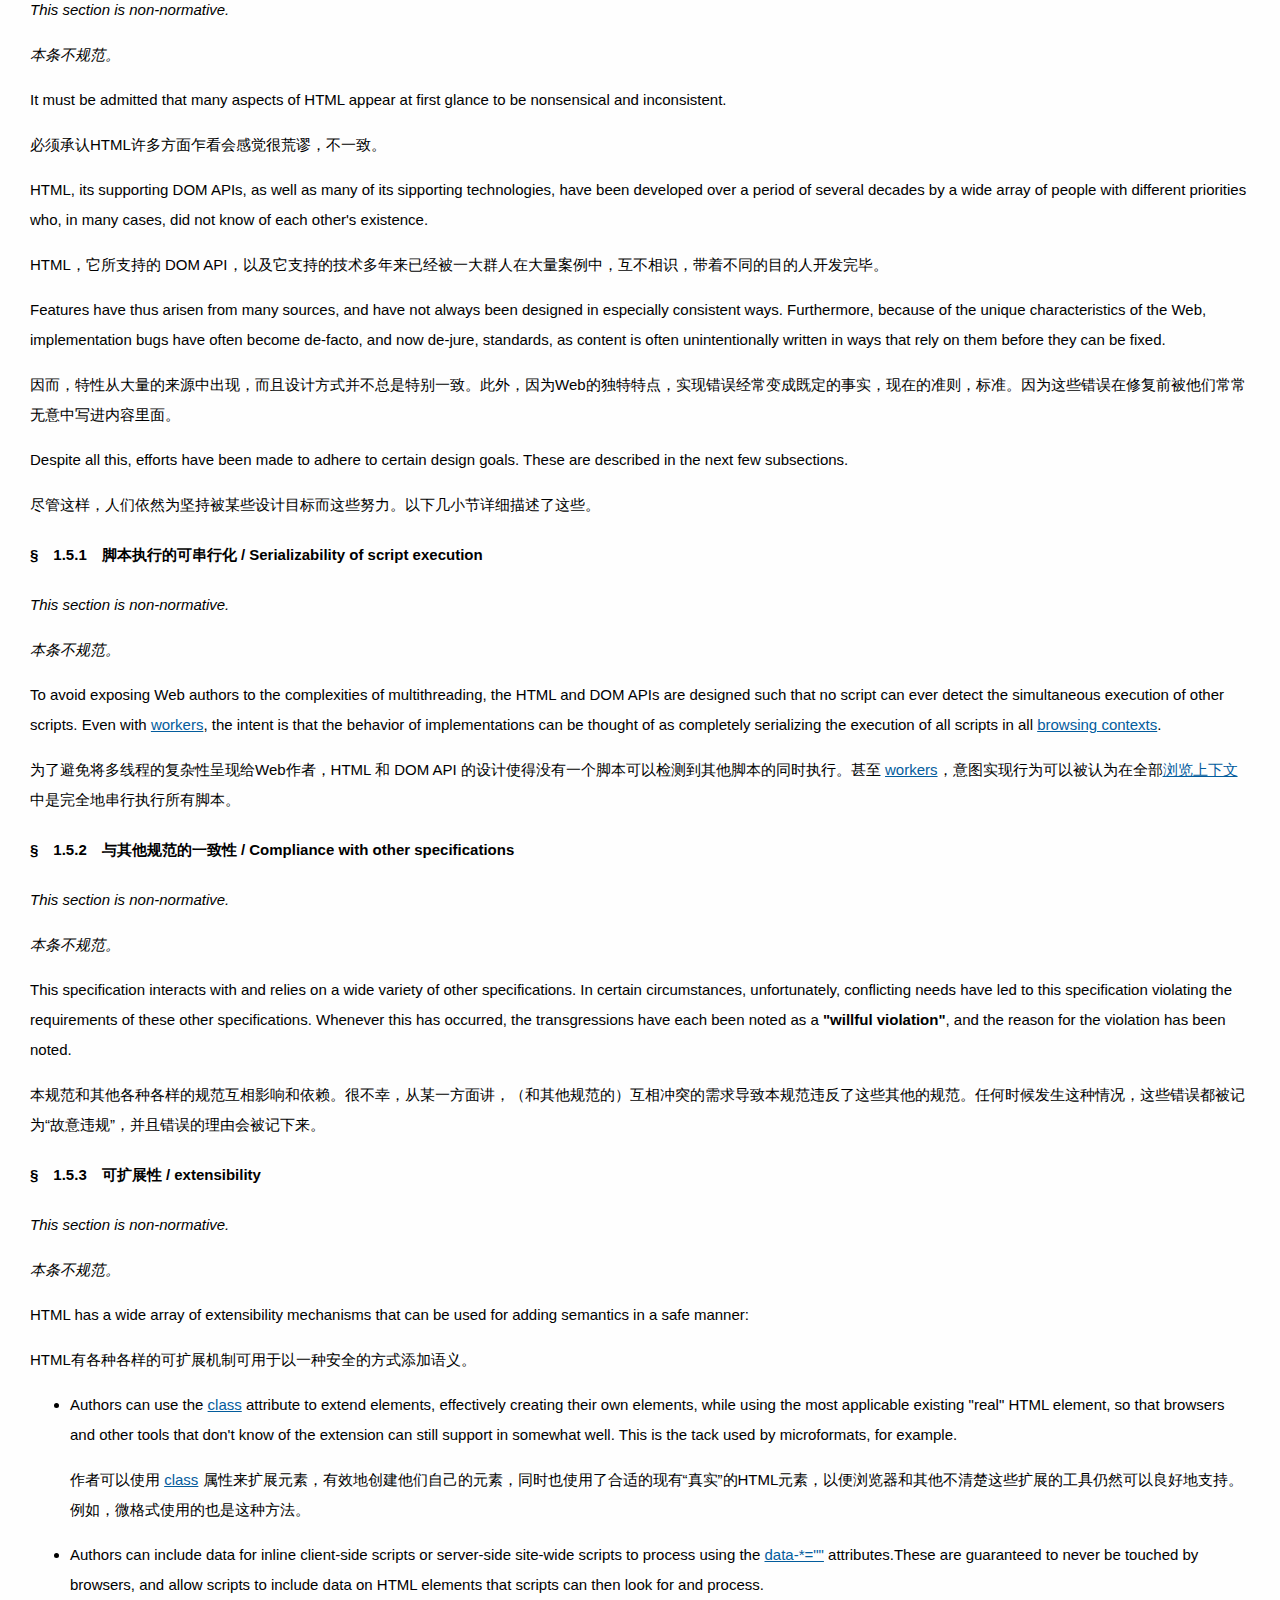
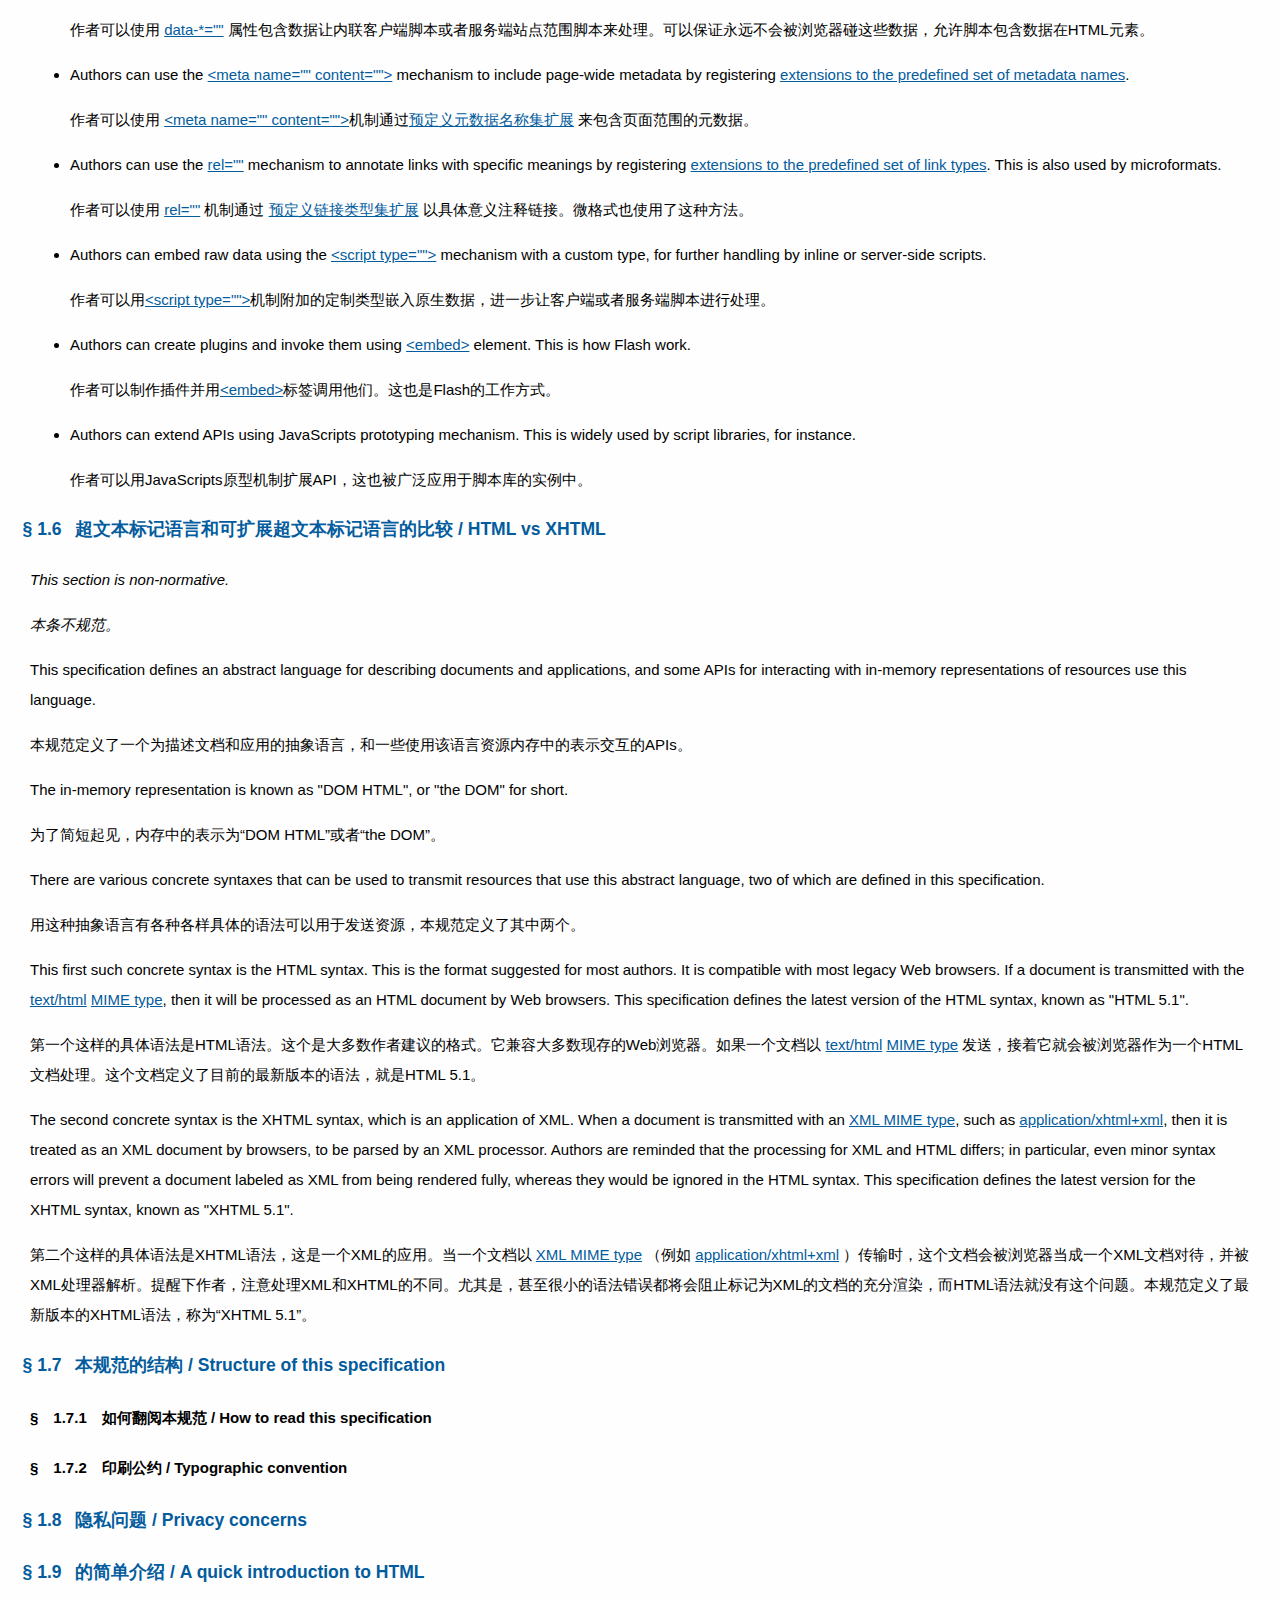
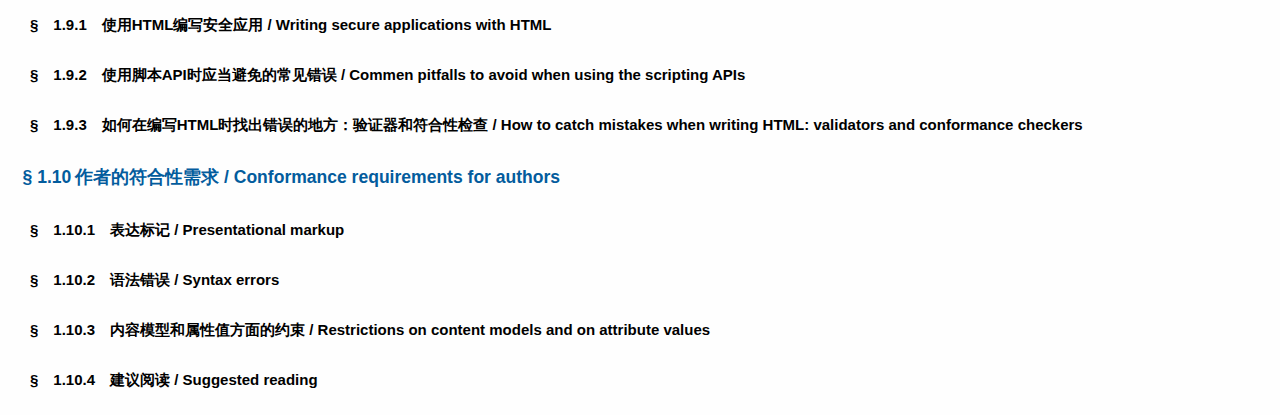
<file: TR/html/introduction.html>
<!DOCTYPE html>

<meta charset="utf-8">
<meta name="viewport" content="initial-scale=1, maximum-scale=1, minimum-scale=1, user-scalable=no">
<!-- TR - Technical report 技术报告 -->
<title>超文本标记语言 5.1: 1.引言 / HTML 5.1: 1. Introduction</title>
<link rel="shotcut icon" type="image/x-icon" href="/favicon.ico">
<link rel="stylesheet" type="text/css" href="/-/-.css">
<link rel="stylesheet" type="text/css" href="/-/TR-.css">
<!--[if lte IE 8]>
<script src="http://apps.bdimg.com/libs/html5shiv/3.7/html5shiv.min.js"></script>
<![endif]-->
<style>
[no]{
	opacity:.4;
}
[err]{
	color:red;
}
</style>

<body>
	
<header>
	<div class="cf">
		<div id="logo">
			<a href="/"></a>
		</div>
		<h1>超文本标记语言 5.1: 1.引言<br>HTML 5.1: 1. Introduction</h1>
	</div>
</header>
<nav>
	<h2><a href="introduction.html#introduction">引言 / Introduction</a></h2>
		<h3><a href="introduction.html#background">背景 / Background</a></h3>
		<h3><a href="introduction.html#Audience">受众 / Audience</a></h3>
		<h3><a href="introduction.html#scope">范围 / Scope</a></h3>
		<h3><a href="introduction.html#history">历史 / History</a></h3>
		<h3><a href="introduction.html#design-notes">设计笔记 / Design notes</a></h4>
			<h4><a href="introduction.html#serializability-of-script-execution">脚本执行的可串行化 / Serializability of script execution</a></h4>
			<h4><a href="introduction.html#compliance-with-other-specifications">符合其他规范 / Compliance with other specifications</a></h4>
			<h4><a href="introduction.html#design-notes-extensibility">可扩展性 / extensibility</a></h4>
		<h3><a href="introduction.html#html-vs-xhtml">超文本标记语言和可扩展超文本标记语言的比较 / HTML vs XHTML</a></h3>
		<h3><a href="introduction.html#structure-of-this-specification">本规范的结构 / Structure of this specification</a></h3>
			<h4><a href="infrastructure.html#how-to-read-this-specification">如何翻阅本规范 / How to read this specification</a></h4>
			<h4><a href="infrastructure.html#typographic-convention">印刷公约 / Typographic convention</a></h4>
		<h3><a href="introduction.html#fingerprint">隐私问题 / Privacy concerns</a></h3>
		<h3><a href="introduction.html#a-quick-introduction-to-html">的简单介绍 / A quick introduction to HTML</a></h3>
			<h4><a href="introduction.html#writing-secure-applications-with-html">使用HTML编写安全应用 / Writing secure applications with HTML</a></h4>
			<h4><a href="introduction.html#common-pitfalls-to-avoid-when-using-the-scripting-apis">使用脚本API时应当避免的常见错误 / Commen pitfalls to avoid when using the scripting APIs</a></h4>
			<h4><a href="introduction.html#how-to-catch-mistakes-when-writing-html-validators-and-conformance-checkers">如何在编写HTML时找出错误的地方：验证器和符合性检查 / How to catch mistakes when writing HTML: validators and conformance checkers</a></h4>
		<h3><a href="introduction.html#conformance-requirements-for-authors">作者的符合性需求 / Conformance requirements for authors</a></h3>
			<h4><a href="introduction.html#presentational-markup">表达标记 / Presentational markup</a></h4>
			<h4><a href="introduction.html#syntax-errors">语法错误 / Syntax errors</a></h4>
			<h4><a href="introduction.html#restrictions-on-centent-model-and-attribute-values">内容模型和属性值方面的约束 / Restrictions on content models and on attribute values</a></h4>
			<h4><a href="introduction.html#suggested-reading">建议阅读 / Suggested reading</a></h4>
</nav>
<main>
	<h2 id="introduction">引言 / Introduction</h2>
		<h3 id="background">背景 / Background</h3>
			<p lang="en"><i>This section is non-normative.</i></p>
			<p lang="zh"><i>本条不规范。</i></p>
			<p lang="en">HTML is the World Wide Web’s core markup language. Originally, HTML was primarily designed as a language for semantically describing scientific documents. Its general design, however, has enabled it to be adapted, over the subsequent years, to describe a number of other types of documents and even applications.</p>
			<p lang="en">是万维网联盟的核心标记语言。起初，HTML是为语义化描述科学文档设计的。然而，它的整体设计使得它能够在到接下来的这些年适应下来，并且应用在许多其他类型的文档，甚至是一些应用程序。</p>
		<h3 id="Audience">受众 / Audience</h3>
			<p lang="en"><i>This section is non-normative.</i></p>
			<p lang="zh"><i>本条不规范。</i></p>
			<p lang="en">This specification is intended for authors of documents and scripts that use the features defined in this specification, implementors of tools that operate on pages that use the features defined in this specification, and individuals wishing to establish the correctness of documents or implementations with respect to the requirements of this specification.</p>
			<p lang="zh">本规范是为以下人员提供的：使用本标准中定义的特性的文档和脚本的作者，在使用了本标准的特性的页面上作业的实施人员，以及希望按照本规范的要求确认文档或实现的正确性个人。</p>
			<p lang="en">This document is probably not suited to readers who do not already have at least a passing familiarity with Web technologies, as in places it sacrifices clarity for precision, and brevity for completeness. More approachable tutorials and authoring guides can provide a gentler introduction to the topic.</p>
			<p lang="zh">本文档对于还不够熟悉Web技术的读者来说可能不太合适，因为有些地方为了精确性在细节上做出了让步，为了完整性而较为简洁明了。更易懂的教程和编者指南在细节上会做出更温和的介绍。</p>
			<p lang="en">In particular, familiarity with the basics of DOM is necessary for a complete understanding of some of the more technical parts of this specification. An understanding of Web IDL, HTTP, XML, Unicode, character encodings, JavaScript, and CSS will also be helpful in places but is not essential.</p>
			<p lang="zh">特别是，熟悉DOM基础对完整理解本规范中更具技术性的部分是很有必要。对Web接口定义语言、超文本传输协议、可扩展标记语言、统一码、字符编码、Javascript和层叠样式表有所理解也会有帮助但不是非常有必要。</p>
		<h3 id="scope">范围 / Scope</h3>
			<p lang="en"><i>This section is non-normative.</i>
			<p lang="zh"><i>本条不规范。</i></p>
			<p lang="en">This specification is limited to providing a semantic-level markup language and associated semantic-level scripting APIs for authoring accessible pages on the Web ranging from static dicuments to dynamic applications</p>
			<p lang="zh">本规范仅为可访问的Web页面——从静态的文档到动态的应用——提供一个语义级别的标记语言和与之有关连的脚本API</p>
			<p lang="en">The Scope of this specification does not include providing mechanisms for media-specific customization of presentation (although default rendering rules for Web browsers are included at the end of this specification, and several mechanisms for hooking into CSS are provided as part of the language).
			<p lang="zh">本规范的范围不包含提供特定媒体的自定义呈现机制（尽管本规范末尾提到了Web浏览器的默认渲染规则，一些挂钩到CSS的机制也当作语言的一部分提及）</p>
			<p lang="en">The scope of this specification is not to describe an entire operating system. In particular, hardware configuration software, image manipulation tools, and applications that users would be expected to use with high-end workstations on a daily basis are out of scope.</p>
			<p lang="zh">本规范的范围不是描述整个操作系统。具体而言，硬件配置软件，图像处理工具和用户预期在高端工作站上每天使用的应用程序都在本规范的范围之外。</p>
		<h3 id="history">历史 / History</h3>
			<p lang="en"><i>This section is non-normative.</i></p>
			<p lang="zh"><i>本条不规范。</i></p>
			<p lang="en">For its first five years (1990-1995), HTML went through a number of revisions and experienced a number of extensions, primarily hosted first at CERN, and then at the IETF.</p>
			<p lang="zh">在HTML的第一个五年（1990-1995）里，HTML经过了许多次的修订和扩展。起初主要是欧洲核子研究中心（CERN）在主持，后来这项工作转交给了互联网工程任务组（IETF）。</p>
			<p lang="en">With the creation of the W3C, HTML's development changed venue again. A first abortive attempt at extending HTML in 1995 known as HTML 3.0 then made way to a more pragmatic approach known as HTML 3.2, which was completed in 1997. HTML 4.01 quickly followed later that same year.</p>
			<p lang="zh">随着万维网联盟(W3C)的建立，HTML的开发再次易主。1995年，第一次扩展HTML以失败告终，这次尝试被称为HTML 3.0。然后，W3C制定了更加务实的HTML 3.2，并于1997完成。紧接着，W3C就于同年开始了HTML 4.01的制定。</p>
			<p lang="en">The following year, the W3C membership decided to stop evolving HTML and instead begin work on an XML-based equivalent, called XHTML. This effort started with a reformulation of HTML 4.01 in XML, known as XHTML 1.0, which added no new features except the new serialization, and which was completed in 2000. After XHTML 1.0, the W3C's focus turned to making it easier for other working groups to extend XHTML, under the banner of XHTML Modularization. In parallel with this, the W3C also worked on a new language that was not compatible with the earlier HTML and XHTML languages, calling it XHTML 2.0.</p>
			<p lang="zh">次年，万维网联盟的会员决定放弃开发HTML并取而代之开发一种基于XML的替代品，取名XHTML。这次尝试开始将HTML用XML重新规划，并将其称作XHTML 1.0，除了序列化以外没有添加其他新的特性，这次工作完成于2000年。XHTML 1.0 完成之后，在XHTML模块化的旗号下，万维网联盟的的工作重心转向了让其他工作组更容易扩展XHTML。与此同时，万维网联盟也开始了一门与之前的HTML和XHTML都不兼容的新语言的开发工作，并称之为XHTML 2.0。</p>
			<p lang="en">Around the time that HTML's evolution was stopped in 1998, parts of the API for HTML developed by browser vendors were specified and published under the name DOM Level 1 (in 1998) and DOM Level 2 Core and DOM Level 2 HTML (starting in 2000 and culminating in 2003). These efforts then petered out with some DOM Level 3 specifications published in 2004 but the working group being closed before all the Level 3 drafts were completed.</p>
			<p lang="zh">大概在1998年HTML停滞的时候，浏览器厂商开发的部分HTML API在DOM Level 1（1998年）和DOM Level 2 Core 以及DOM Level 2 HTML（开始于2000年，并在2003年达到顶峰）的名义下标准化并发布。2004年这些工作在发布了Level 3的一些标准后结束，这个工作小组也在Level 3草案完成前关闭。</p>
			<p lang="en">In 2003, the publication of XForms, a technology which positioned as the next generation of Web forms, sparked a renewed interest in evolving HTML itself, rather than finding replacements for it, This interest was borne from the realization that XML's deployment as a Web technology was limited to entirely new technology (like RSS and later Atom), rather than as a replacement for existing deployed technologies (like HTML).</p>
			<p lang="zh">2003年，XForms的发布——一个定位为下一代Web表单的新技术，激发了重新开发HTML的兴趣，而不是寻找它的替代品。这个兴趣的产生源自于认识到XML作为一个Web技术的部署，仅限于全新的技术（比如RSS和之后的Atom），而不是取代已部署的技术（比如HTML）。</p>
			<p lang="en">A proof of concept to show that it was possible to extend HTML 4.01's forms to provide many of the features that XForms 1.0 introduced, without requiring browsers to implement rendering engines that were incompatible with existing HTML Web pages, was the first result of this renewed interest. At this early stage, while the draft was already publicly available, and input was already being solicited from all sources, the specification was only under Opera Software's copyright.</p>
			<p lang="zh">概念验证表明，在不要求浏览器实现不兼容现有HTML网页渲染引擎的情况下，扩展HTML 4.01的表单来提供XForms 1.0介绍中的特征是可能的，这是激发重新开发HTML兴趣的第一个产物。在这的早期阶段，虽然这个草案已经公开可用，也已经从所有来源征求意见，但这项标准只在欧朋 Software版权下发布。</p>
			<p lang="en">The idea that HTML's evolution should be reopened was tested at a W3C workshop in 2004, where some of the principles that underlie the HTML work (described below), as well as the aforementioned early draft proposal covering just forms-related features, were presented to the W3C jointly by Mozilla and Opera. The proposal was rejected on the grouds that the proposal conflicted with the previously chosen direction for the Web's evolution; the W3C staff and membership voted to continue developing XML-based replacements instead.</p>
			<p lang="zh">2004年，W3C工作组考察了应当重新开发HTML的想法。Mozilla基金会和Opera一起向W3C提出了在HTML工作上的一些原则（如下所述）和包括上文所述的只涵盖表单相关特点的早期草案。这项建议因为与之前选择的Web演化方向有冲突被驳回；W3C的职员和会员投票决定继续开发基于XML的代替品。</p>
			<p lang="en">Shortly thereafter, Apple, Mozilla, and Opera jointly announced their intent to continue working on the effort under the umbrella of a new venue called the WHATWG. A public mailing list was created, and the draft was moved to the WHATWG site. The copyright was subsequently amended to be jointly owned by all three vendors, and to allow reuse of the specification.</p>
			<p lang="zh">随后不久，苹果公司、Mozilla基金会和欧朋共同宣布他们将继续在一个称作网页超文本应用技术工作小组（WHATWG，Web Hypertext Application Technology Working Group，下称WHATWG）的新组织下继续工作。他们创建了一个公开的邮件列表，草案也转移到了WHATWG站点下。版权后来修改为三个厂商共同拥有，并且允许这个规范的重用。</p>
			<p lang="en">The WHATWG was based on several core principles, in particular that technologies need to be backwards compatible, that specifications and implementations need to match even if this means changing the specification rather than the implementations, and that specifications need to be detailed enough that implementations can achieve complete interoperability without reverse-engineering each other.</p>
			<p lang="zh">WHATWG是基于一些核心原则，具体而言，在技术需要向后兼容，规范和实现需要匹配即使这意味着改变规范而不是实现，规范需要足够详细到无需逆向工程即可让实现可以达到完全的互操作性。</p>
			<p lang="en">The latter requirement in particular required that the scope of the HTML specification include what had previously been specified in three separate documents: HTML 4.01, XHTML 1.1, and DOM level 2 HTML. It also meant including significantly more detail than had previously been considered the norm</p>
			<p lang="zh">其中最后一个原则，要求HTML规范的范围包括之前三个独立的文档——HTML 4.01、XHTML 1.1和DOM Level 2 HTML中明确规定的部分。这也意味着包括明显地标明更多细节要超过之前考虑过的规范。</p>
			<p lang="en">In 2006, the W3C indicated an interest to participate in the development of HTML 5.0 after all, and in 2007 formed a working group chartered to work with the WHATWG on the development of the HTML specification. Apple, Mozilla, adn Opera allowed the W3C to publish the specification under the W3C copyright, while keeping a version with the less restrictive lecense on the WHATWG site.</p>
			<p lang="zh">2006年，W3C终究还是表示有兴趣参与HTML 5.0开发。2007年，组建了一个工作组和WHATWG共同开发HTML 5标准。苹果公司，Mozilla基金会和欧朋允许W3C在W3C版权下发布该标准，但是要保持一个版本WHATWG网站上限制较少的许可协议。</p>
			<p lang="en">For a number of years, both groups then worked together under the same editor: Ian Hickson. In 2011, the groups came to the conclusion that they had differnet goals: the W3C wanted to draw a line in the sand for features for a HTML 5.0 Recommendation, while the WHATWG wanted to continue working on a Continually Updated Specification for HTML, continuously maintaining the specification and adding new features. In mid 2012, a new editing team was introduced at the W3C to take care of creating a HTML 5.0 Recommendation and prepare a Working Draft for next HTML version.</p>
			<p lang="zh">多年来，双方都在同一个编辑——伊恩·希克森的主导下工作。2011年，两个组织得出结论：他们的不表不尽相同。W3C想要为HTML 5推荐标准在沙子里画一条线，而 WHATWG 则想为一个 HTML 创建一个持续更新规范，不断维护标准，并增加新的特性。2012年年中，W3C 引入了一个新的编辑团队来负责创建一个 HTML 5推荐标准并为下一个HTML版本准备了一个工作草案</p>
			<p lang="en">Since then, the W3C HTML WG has been cherry picking patches from the WHATWG that resolved bugs registered on the W3C HTML specification or more accurately represented implemented reality in user agents. At time of publication of this document, patcher from the <a href="https://whatwg.org/specs/web-apps/current-work/#">WHATWG HTML specification</a> have been merged until January 12, 2016. The W3C HTML editors have also added patches that resulted from discussions and decisions made by the W3C WG as well a bug fixes from bugs not shared by the WHATWG.</p>
			<p lang="zh">从此，W3C HTML工作组就从WHATWG中随机挑选补丁来修复存在在W3C HTML规范中或者在用户代理中更准确的代表性的错误。本文档发布的时候，从WHATWG HTML规范中取得的补丁已经合并到2016年1月12日。W3C HTML的编辑也已经添加了W3C工作组讨论确定的补丁以及一个WHATWG没有分享的错误的修复</p>
			<p lang="en">A separate document is published to document the differences between the HTML specified in this document and the language described in the HTML 4.01 specification.[<a href="https://www.w3.org/TR/html/references.html#biblio-html5-diff">HTML5-DIFF</a>]</p>
			<p lang="zh">发布了一个独立文档记录本文档中HTML的详情和HTML 4.01规范语言描述之间的差异【<a href="https://www.w3.org/TR/html/references.html#biblio-html5-diff">HTML5-差异</a>】</p>
		<h3 id="design-notes">设计笔记 / Design notes</h4>
			<p lang="en"><i>This section is non-normative.</i></p>
			<p lang="zh"><i>本条不规范。</i></p>
			<p lang="en">It must be admitted that many aspects of HTML appear at first glance to be nonsensical and inconsistent.</p>
			<p lang="zh">必须承认HTML许多方面乍看会感觉很荒谬，不一致。</p>
			<p lang="en">HTML, its supporting DOM APIs, as well as many of its sipporting technologies, have been developed over a period of several decades by a wide array of people with different priorities who, in many cases, did not know of each other's existence.</p>
			<p lang="zh">HTML，它所支持的 DOM API，以及它支持的技术多年来已经被一大群人在大量案例中，互不相识，带着不同的目的人开发完毕。</p>
			<p lang="en">Features have thus arisen from many sources, and have not always been designed in especially consistent ways. Furthermore, because of the unique characteristics of the Web, implementation bugs have often become de-facto, and now de-jure, standards, as content is often unintentionally written in ways that rely on them before they can be fixed.</p>
			<p lang="zh">因而，特性从大量的来源中出现，而且设计方式并不总是特别一致。此外，因为Web的独特特点，实现错误经常变成既定的事实，现在的准则，标准。因为这些错误在修复前被他们常常无意中写进内容里面。</p>
			<p lang="en">Despite all this, efforts have been made to adhere to certain design goals. These are described in the next few subsections.</p>
			<p lang="zh">尽管这样，人们依然为坚持被某些设计目标而这些努力。以下几小节详细描述了这些。</p>
			<h4 id="serializability-of-script-execution">脚本执行的可串行化 / Serializability of script execution</h4>
			<p lang="en"><i>This section is non-normative.</i></p>
			<p lang="zh"><i>本条不规范。</i></p>
			<p lang="en">To avoid exposing Web authors to the complexities of multithreading, the HTML and DOM APIs are designed such that no script can ever detect the simultaneous execution of other scripts. Even with <a href="https://www.w3.org/TR/workers/#worker">workers</a>, the intent is that the behavior of implementations can be thought of as completely serializing the execution of all scripts in all <a href="https://www.w3.org/TR/html/browsers.html#browsing-context">browsing contexts</a>.</p>
			<p lang="zh">为了避免将多线程的复杂性呈现给Web作者，HTML 和 DOM API 的设计使得没有一个脚本可以检测到其他脚本的同时执行。甚至 <a href="https://www.w3.org/TR/workers/#worker">workers</a>，意图实现行为可以被认为在全部<a href="https://www.w3.org/TR/html/browsers.html#browsing-context">浏览上下文</a>中是完全地串行执行所有脚本。</p>
			<h4 id="compliance-with-other-specifications">与其他规范的一致性 / Compliance with other specifications</h4>
			<p lang="en"><i>This section is non-normative.</i></p>
			<p lang="zh"><i>本条不规范。</i></p>
			<p lang="en">This specification interacts with and relies on a wide variety of other specifications. In certain circumstances, unfortunately, conflicting needs have led to this specification violating the requirements of these other specifications. Whenever this has occurred, the transgressions have each been noted as a <b>"willful violation"</b>, and the reason for the violation has been noted.</p>
			<p lang="zh">本规范和其他各种各样的规范互相影响和依赖。很不幸，从某一方面讲，（和其他规范的）互相冲突的需求导致本规范违反了这些其他的规范。任何时候发生这种情况，这些错误都被记为“故意违规”，并且错误的理由会被记下来。</p>
			<h4 id="design-notes-extensibility">可扩展性 / extensibility</h4>
			<p lang="en"><i>This section is non-normative.</i></p>
			<p lang="zh"><i>本条不规范。</i></p>
			<p lang="en">HTML has a wide array of extensibility mechanisms that can be used for adding semantics in a safe manner:</p>
			<p lang="zh">HTML有各种各样的可扩展机制可用于以一种安全的方式添加语义。</p>
			<ul>
				<li>
					<p lang="en">Authors can use the <a href="https://www.w3.org/TR/html/dom.html#element-attrdef-global-class">class</a> attribute to extend elements, effectively creating their own elements, while using the most applicable existing "real" HTML element, so that browsers and other tools that don't know of the extension can still support in somewhat well. This is the tack used by microformats, for example.</p>
					<p lang="zh">作者可以使用 <a href="http://lw3.org/TR/html/dom.html#element-attrdef-global-class">class</a> 属性来扩展元素，有效地创建他们自己的元素，同时也使用了合适的现有“真实”的HTML元素，以便浏览器和其他不清楚这些扩展的工具仍然可以良好地支持。例如，微格式使用的也是这种方法。</p>
				</li>
				<li>
					<p lang="en">Authors can include data for inline client-side scripts or server-side site-wide scripts to process using the <a href="https://www.w3.org/TR/html/dom.html#element-attrdef-global-data">data-*=""</a> attributes.These are guaranteed to never be touched by browsers, and allow scripts to include data on HTML elements that scripts can then look for and process.</p>
					<p lang="zh">作者可以使用 <a href="https://www.w3.org/TR/html/dom.html#element-attrdef-global-data">data-*=""</a> 属性包含数据让内联客户端脚本或者服务端站点范围脚本来处理。可以保证永远不会被浏览器碰这些数据，允许脚本包含数据在HTML元素。</p>
				</li>
				<li>
					<p lang="en">Authors can use the <a href="https://www.w3.org/TR/html/document-metadata.html#elementdef-meta">&lt;meta name="" content=""&gt;</a> mechanism to include page-wide metadata by registering <a href="https://www.w3.org/TR/html/document-metadata.html#register-the-names">extensions to the predefined set of metadata names</a>.</p>
					<p lang="zh">作者可以使用 <a href="https://www.w3.org/TR/html/document-metadata.html#elementdef-meta">&lt;meta name="" content=""&gt;</a>机制通过<a href="https://www.w3.org/TR/html/document-metadata.html#register-the-names">预定义元数据名称集扩展</a> 来包含页面范围的元数据。</p>
				</li>
				<li>
					<p lang="en">Authors can use the <a href="https://www.w3.org/TR/html/document-metadata.html#element-attrdef-link-rel">rel=""</a> mechanism to annotate links with specific meanings by registering <a href="https://www.w3.org/TR/html/links.html#link-types-extensions-to-the-predefined-set-of-link-type">extensions to the predefined set of link types</a>. This is also used by microformats.</p>
					<p lang="zh">作者可以使用 <a href="https://www.w3.org/TR/html/document-metadata.html#element-attrdef-link-rel">rel=""</a> 机制通过 <a href="https://www.w3.org/TR/html/links.html#link-types-extensions-to-the-predefined-set-of-link-type">预定义链接类型集扩展</a> 以具体意义注释链接。微格式也使用了这种方法。</p>
				</li>
				<li>
					<p lang="en">Authors can embed raw data using the <a href="https://www.w3.org/TR/html/semantics-scripting.html#elementdef-script">&lt;script type=""&gt;</a> mechanism with a custom type, for further handling by inline or server-side scripts.</p>
					<p lang="zh">作者可以用<a href="https://www.w3.org/TR/html/semantics-scripting.html#elementdef-script">&lt;script type=""&gt;</a>机制附加的定制类型嵌入原生数据，进一步让客户端或者服务端脚本进行处理。</p>
				</li>
				<li>
					<p lang="en">Authors can create plugins and invoke them using <a href="https://www.w3.org/TR/html/semantics-embedded-content.html#elementdef-embed">&lt;embed&gt;</a> element. This is how Flash work.</p>
					<p lang="zh">作者可以制作插件并用<a href="https://www.w3.org/TR/html/semantics-embedded-content.html#elementdef-embed">&lt;embed&gt;</a>标签调用他们。这也是Flash的工作方式。</p>
				</li>
				<li>
					<p lang="en">Authors can extend APIs using JavaScripts prototyping mechanism. This is widely used by script libraries, for instance.</p>
					<p lang="zh">作者可以用JavaScripts原型机制扩展API，这也被广泛应用于脚本库的实例中。</p>
				</li>
			</ul>
		<h3 id="html-vs-xhtml">超文本标记语言和可扩展超文本标记语言的比较 / HTML vs XHTML</h3>
			<p lang="en"><i>This section is non-normative.</i></p>
			<p lang="zh"><i>本条不规范。</i></p>
			<p lang="en">This specification defines an abstract language for describing documents and applications, and some APIs for interacting with in-memory representations of resources use this language.</p>
			<p lang="zh">本规范定义了一个为描述文档和应用的抽象语言，和一些使用该语言资源内存中的表示交互的APIs。</p>
			<p lang="en">The in-memory representation is known as "DOM HTML", or "the DOM" for short.</p>
			<p lang="zh">为了简短起见，内存中的表示为“DOM HTML”或者“the DOM”。</p>
			<p lang="en">There are various concrete syntaxes that can be used to transmit resources that use this abstract language, two of which are defined in this specification.</p>
			<p lang="zh">用这种抽象语言有各种各样具体的语法可以用于发送资源，本规范定义了其中两个。</p>
			<p lang="en">This first such concrete syntax is the HTML syntax. This is the format suggested for most authors. It is compatible with most legacy Web browsers. If a document is transmitted with the <a href="https://www.w3.org/TR/html/iana.html#text-html">text/html</a> <a href="https://www.w3.org/TR/html/infrastructure.html#mime-type">MIME type</a>, then it will be processed as an HTML document by Web browsers. This specification defines the latest version of the HTML syntax, known as "HTML 5.1".</p>
			<p lang="zh">第一个这样的具体语法是HTML语法。这个是大多数作者建议的格式。它兼容大多数现存的Web浏览器。如果一个文档以 <a href="https://www.w3.org/TR/html/iana.html#text-html">text/html</a> <a href="https://www.w3.org/TR/html/infrastructure.html#mime-type">MIME type</a> 发送，接着它就会被浏览器作为一个HTML文档处理。这个文档定义了目前的最新版本的语法，就是HTML 5.1。</p>
			<p lang="en">The second concrete syntax is the XHTML syntax, which is an application of XML. When a document is transmitted with an <a href="https://www.w3.org/TR/html/infrastructure.html#xml-mime-type">XML MIME type</a>, such as <a href="https://www.w3.org/TR/html/iana.html#application-xhtmlxml">application/xhtml+xml</a>, then it is treated as an XML document by browsers, to be parsed by an XML processor. Authors are reminded that the processing for XML and HTML differs; in particular, even minor syntax errors will prevent a document labeled as XML from being rendered fully, whereas they would be ignored in the HTML syntax. This specification defines the latest version for the XHTML syntax, known as "XHTML 5.1".</p>
			<p lang="zh">第二个这样的具体语法是XHTML语法，这是一个XML的应用。当一个文档以 <a href="https://www.w3.org/TR/html/infrastructure.html#xml-mime-type">XML MIME type</a> （例如 <a href="https://www.w3.org/TR/html/iana.html#application-xhtmlxml">application/xhtml+xml</a> ）传输时，这个文档会被浏览器当成一个XML文档对待，并被XML处理器解析。提醒下作者，注意处理XML和XHTML的不同。尤其是，甚至很小的语法错误都将会阻止标记为XML的文档的充分渲染，而HTML语法就没有这个问题。本规范定义了最新版本的XHTML语法，称为“XHTML 5.1”。</p>
		<h3 id="structure-of-this-specification">本规范的结构 / Structure of this specification</h3>
			<h4 id="how-to-read-this-specification">如何翻阅本规范 / How to read this specification</h4>
			<h4 id="typographic-convention">印刷公约 / Typographic convention</h4>
		<h3 id="fingerprint">隐私问题 / Privacy concerns</h3>
		<h3 id="a-quick-introduction-to-html">的简单介绍 / A quick introduction to HTML</h3>
			<h4 id="writing-secure-applications-with-html">使用HTML编写安全应用 / Writing secure applications with HTML</h4>
			<h4 id="common-pitfalls-to-avoid-when-using-the-scripting-apis">使用脚本API时应当避免的常见错误 / Commen pitfalls to avoid when using the scripting APIs</h4>
			<h4 id="how-to-catch-mistakes-when-writing-html-validators-and-conformance-checkers">如何在编写HTML时找出错误的地方：验证器和符合性检查 / How to catch mistakes when writing HTML: validators and conformance checkers</h4>
		<h3 id="conformance-requirements-for-authors">作者的符合性需求 / Conformance requirements for authors</h3>
			<h4 id="presentational-markup">表达标记 / Presentational markup</h4>
			<h4 id="syntax-errors">语法错误 / Syntax errors</h4>
			<h4 id="restrictions-on-centent-model-and-attribute-values">内容模型和属性值方面的约束 / Restrictions on content models and on attribute values</h4>
			<h4 id="suggested-reading">建议阅读 / Suggested reading</h4>
</main>
</file>
<file: -/-.css>
/*********************************
body
*********************************/
html{
	font-family:'Helvetica Neue',Helvetica,Arial,sans-serif,"宋体";
	font-size:15px;
	line-height:1.7;
	min-height:100%;}
body{
	margin:0;
	padding:0;
	background:#fefefe;
}
main, header, footer, aside, nav, section, aside{
	display:block;
}
/*********************************清理浮动*/
.cf:before,.cf::after{content:" ";display:table;clear:both;}
.cf::after{overflow:hidden;}

/*********************************
header
*********************************/
header{
	display:block;
	color:#fff;
	height:107px;
	background:#005A9C;
	background-image:-webkit-linear-gradient(left, #2371AA, #2371AA);
	background-image:-moz-linear-gradient(left, #2371AA, #0062A3);
	background-image:linear-gradient(to right, #2371AA, #0062A3);
}
header>div,main>div{
	width:100%;
	max-width:1200px;
	position:relative;
}
header a{
	color:inherit;
	text-decoration:none;
}
h1{
	margin:19px 0 0px 280px;
	height:88px;
	line-height:1.2;
	color:#fff;
	text-shadow:1px 1px 5px #333;
}
#logo{
	display:block;
	float:left;
	height:107px;
	width:249px;
	background:url(http://imglf1.nosdn.127.net/img/aU9Oclh5YlRxcGJpZEFpTW9LZDZxbjBwOXo4eno4aUFKK1dDZEJMSWEvenZBWlN5eXN6QmF3PT0.png) no-repeat left;
	background-size:contain;
	box-shadow:4px 0 15px #111;
	transition-property:box-shadow;
	transition-duration:1s;
}
#logo:hover{
	box-shadow:5px 0 29px #000;
}
#logo a{
	display:block;
	height:100%;
	width:100%;
}
body *::selection{
	background-color:rgba(0, 0, 0, .1);
}
body *::before::selection,*::after::selection{
	-moz-user-select: none;
	-webkit-user-select: none;
	-ms-user-select: none;
	user-select: none;
}
.breadcrumbs span{
	color:#555;
}
.breadcrumbs span::after{
	content:" - ";
}
.breadcrumbs span:last-of-type::after{
	content:" \2198 ";
	position:relative;
	top:3px;
}
.breadcrumbs h1{
	margin:10px 0;
	text-align:center;
}

@media screen and (max-width:1200px){
/*
header{
	height:9vw;
}
#logo{
	width:21vw;
	height:9vw;
}header h1{
	font-size:2.5vw;
	margin:1.7vw 0 0 26vw;
	line-height:2.7vw;
}
#theme{
	width:21vw;
}
main{
	margin-left:25%;
	padding:10px 20px;
}*/
}
@media screen and (max-width:720px){
#logo{
	width:90px;
	height:53px;
	background:url(http://imglf2.nosdn.127.net/img/aU9Oclh5YlRxcGJpZEFpTW9LZDZxaUxFc1IxaDBoYk1hSGFxWjJVTEVNTngyakdsVWllV2ZRPT0.png?imageView&thumbnail=500x0&quality=96&stripmeta=0&type=jpg);
}
}
</file>
<file: -/TR.css>
/*********************************
header
*********************************/

header>div{
	box-sizing:border-box;
	width:100%;
	height:100%;
	max-width:1140px;
	margin:auto;
}
@media \0screen{
	overflow: hidden;
}
/*********************************
main
*********************************/
main{
	box-sizing:border-box;
	max-width:1140px;
	padding:10px 20px;
	padding-left:300px;
	margin:auto;
}
main dd,main dd *{
	word-wrap:break-word;
	text-align:justify;
	text-justify:inter-ideograph;
}
main *::selection{
	background-color:rgba(0, 0, 0, .1);
}
main a{
	text-decoration:underline;
}
article{
	max-width:850px;
	margin:0 auto 10px;
	overflow:hidden;
	padding:0 5px 20px;
}
.contents{
	overflow:hidden;
	padding:0 20px;
	display:table;
	background:#ddd;
	border-radius:5px;
}
h5{
	font-size:1em;
	font-weight:normal;
}
h2,h3{
	position:relative;
	margin:20px 0 15px 10px;
}
p a{
	color:#36b;
}
ul{
	margin:0;
	padding:0 0 0 1.2em;
}
ul li{
	display:block;
	position:relative;
}
ul li:before{
	content:"\27a2";
	position:absolute;
	left:-1em;
	top:0;
}
ol ol{
	list-style-type:lower-roman;
}
li p{
	text-indent:0;
}
#theme{
	width:249px;
	text-indent:13px;
}
#theme>h5{
	color:#fff;
	margin:8px 0;
	font-size:1.2em;
	line-height:3;
	background-color:#aaa;
	box-shadow:2px 2px 10px #333;
	border-radius:1px;
	overflow:hidden;
}
#theme>a{
	display:block;
	height:40px;
	line-height:40px;
	color:#fff;
	border-radius:1px;
	margin-right:20px;
	transition-property:background-color,right,top,box-shadow,margin;
	transition-duration:.8s;
	background-color:#025B9D;
	position:relative;
	right:0;
	box-shadow:1px 1px 4px #aaa;
}
#theme>.current_page, #theme>a:hover{
	background-color:#3079AE;
	right:-20px;
	top:-2px;
	box-shadow:5px 5px 5px #111;
}
#theme:hover .current_page{
	background-color:#025B9D;
	right:0;
	top:0;
	box-shadow:0 0 0 #000;
}
#theme>.current_page:hover{
	background-color:#3079AE;
	right:-20px;
	top:-2px;
	box-shadow:5px 5px 5px #111;
}
#theme *::selection{
	background-color:rgba(0, 0, 0, .2);
}
#theme a{
	white-space:nowrap;
	overflow:hidden;
}
#theme:hover .current_page::after, #theme>a::after{
	content:"";
	display:block;
	position:absolute;
	top:0;
	right:0;
	height:100%;
	width:2em;
	background-image: -webkit-linear-gradient(right, #025B9D, #025B9D, rgba(2,91,157,0));
	background-image: -moz-linear-gradient(right, #025B9D, #025B9D, rgba(2,91,157,0));
	background-image: linear-gradient(to left, #025B9D, #025B9D, rgba(2,91,157,0));
}
#theme .current_page::after, #theme>a:hover::after{
	background-image: linear-gradient(to left, #3079AE, #3079AE, rgba(48,121,174,0));
}
#theme .current_page:hover::after{
	background-image: linear-gradient(to left, #3079AE, #3079AE, rgba(48,121,174,0));
}

aside{
	position:absolute;
	width:249px;
}
/*********************************
1200px
*********************************/
@media screen and (max-width:1200px){

}
@media screen and (max-width:720px){
	
header{
	height:53px;
}
header h1{
	font-size: 18px;
	margin: 7px;
	line-height: 1.2;
	height:40px;
}
main {
  margin-left: 0;
padding-left:20px;
}
h2:before{
	left:-15px;
	content:"\258c";
	color:#3879D9;
	position:absolute;
}
.contents{
	display:block;
}
p,li{
	font-size:15px;
	margin:10px 0;
}
aside{
	width:100%;
	height:100%;
	background:rgba(0, 0, 0, .2);
	left:-100%;
}
/*#fixed{
	display:block;
	position:fixed;
	left:50px;
}
#_1{
	height:100px;
	width:100px;
	background: rgba(2, 2, 2, .5);
	border-radius:50%;
	background-image:
}*/

}
</file>
<file: -/TR-.css>
main,nav{
	counter-reset:t1;
}
nav{
	padding-left:7rem;
}
nav>*{
	margin:0;
	font-weight:normal;
	position:relative;
}
nav a{
	color:#035C9D;
}
nav a:visited{
	color:#551A8B;
}
nav>*::before{
	display:inline-block;
	position:absolute;
	left:-5rem;
}
nav h2,nav h3{
	left:-.5rem;
	font-weight:bold;
}
nav h2{
	counter-reset:t2;
	counter-increment:t1;
}
nav h2::before{
	content:counter(t1);
}
nav h3{
	counter-reset:t3;
	counter-increment:t2;
}
nav h3::before{
	content:counter(t1)"."counter(t2);
}
nav h4{
	counter-reset:t4;
	counter-increment:t3;
}
nav h4::before{
	content:counter(t1)"."counter(t2)"."counter(t3);
}

main{
	line-height:2;
	padding:0 2rem;
	counter-reset:t1;
	position:relative;
}
main h2,main h3{
	color:#035C9D;
	position:relative;
	left:-.5rem;
}
main a{
	color:#035C9D;
}
main a:visited{
	color:#551A8B;
}
main>*::before{
	display:inline-block;
}
main h2,main h3{
	left:-.5rem;
	font-weight:bold;
}
main h2{
	counter-reset:t2;
	counter-increment:t1;
}
main h2::before{
	content:"§  "counter(t1);
}
main h3{
	counter-reset:t3;
	counter-increment:t2;
}
main h3::before{
	content:"§  "counter(t1)"."counter(t2);
}
main h2::before,main h3::before{
	width:3em;
}
main h4{
	counter-reset:t4;
	counter-increment:t3;
}
main h4::before{
	content:"§　"counter(t1)"."counter(t2)"."counter(t3)"　";
}
main h5{
	counter-reset:t5;
	counter-increment:t4;
}
main h5::before{
	content:"§　"counter(t1)"."counter(t2)"."counter(t3)"."counter(t4)"　";
}
main h6{
	counter-reset:t6;
	counter-increment:t5;
}
main h6::before{
	content:"§　"counter(t1)"."counter(t2)"."counter(t3)"."counter(t4)"."counter(t5)"　";
}
</file>
